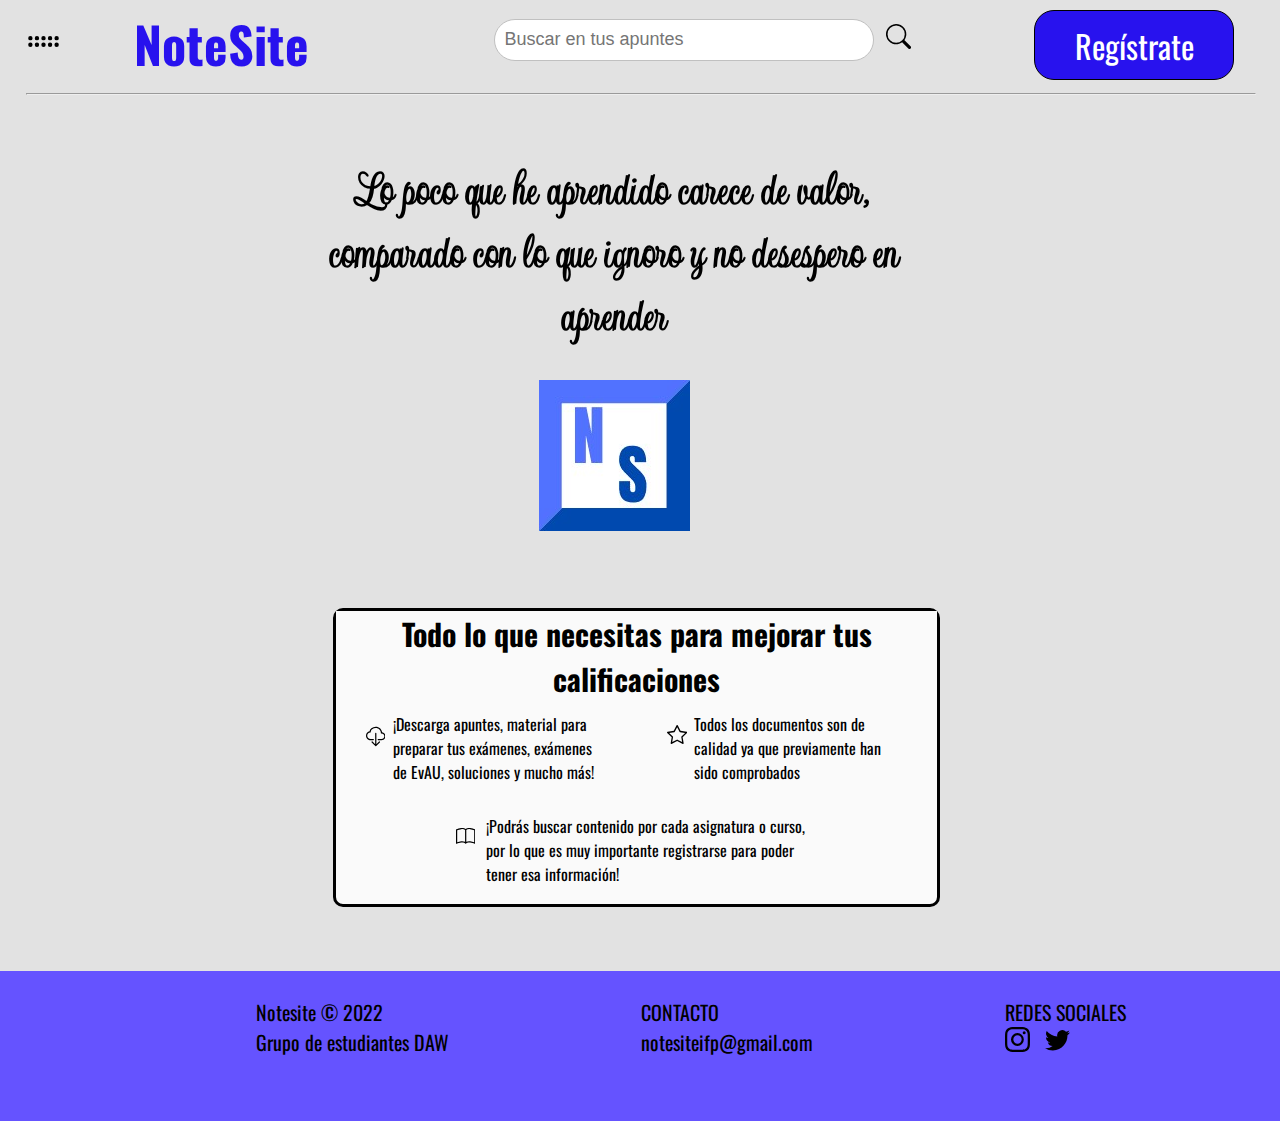
<file: index.html>
<!DOCTYPE html>
<html>

<head>
    <meta http-equiv=”Content-Language” content=”es”>
    <meta charset="UTF-8">
    <title>NoteSite</title>
    <link rel="stylesheet" href="style.css">
    <link rel="preconnect" href="https://fonts.googleapis.com">
    <link rel="preconnect" href="https://fonts.gstatic.com" crossorigin>
    <link href="https://fonts.googleapis.com/css2?family=Oswald&family=Playfair+Display:wght@500&display=swap"
        rel="stylesheet">
    <link>
    <link rel="preconnect" href="https://fonts.googleapis.com">
    <link rel="preconnect" href="https://fonts.gstatic.com" crossorigin>
    <link href="https://fonts.googleapis.com/css2?family=Oswald:wght@300&display=swap" rel="stylesheet">
    <link rel="preconnect" href="https://fonts.googleapis.com">
    <link rel="preconnect" href="https://fonts.gstatic.com" crossorigin>
    <link href="https://fonts.googleapis.com/css2?family=Oswald:wght@300&family=Updock&display=swap" rel="stylesheet">
</head>

<body onload="iniciado()">
    <div id="header">
        <svg onclick="despliegue()" id="aside" xmlns="http://www.w3.org/2000/svg" width="35" height="35"
            fill="currentColor" class="bi bi-grip-horizontal" viewBox="0 0 16 16">
            <path
                d="M2 8a1 1 0 1 1 0 2 1 1 0 0 1 0-2zm0-3a1 1 0 1 1 0 2 1 1 0 0 1 0-2zm3 3a1 1 0 1 1 0 2 1 1 0 0 1 0-2zm0-3a1 1 0 1 1 0 2 1 1 0 0 1 0-2zm3 3a1 1 0 1 1 0 2 1 1 0 0 1 0-2zm0-3a1 1 0 1 1 0 2 1 1 0 0 1 0-2zm3 3a1 1 0 1 1 0 2 1 1 0 0 1 0-2zm0-3a1 1 0 1 1 0 2 1 1 0 0 1 0-2zm3 3a1 1 0 1 1 0 2 1 1 0 0 1 0-2zm0-3a1 1 0 1 1 0 2 1 1 0 0 1 0-2z" />
        </svg>
        <h1 id="logo" onclick="inicio()">NoteSite</h1>
        <input type="text" id="buscar"  placeholder="Buscar en tus apuntes">
        <svg onclick="busqueda()" id="lupa" xmlns="http://www.w3.org/2000/svg" width="25" height="25" fill="currentColor"
            class="bi bi-search" viewBox="0 0 16 16">
            <path
                d="M11.742 10.344a6.5 6.5 0 1 0-1.397 1.398h-.001c.03.04.062.078.098.115l3.85 3.85a1 1 0 0 0 1.415-1.414l-3.85-3.85a1.007 1.007 0 0 0-.115-.1zM12 6.5a5.5 5.5 0 1 1-11 0 5.5 5.5 0 0 1 11 0z" />
        </svg>
        <button id="cerrarsesion" onclick="cerrarsesion()" style="display: none;">
            <p>Cerrar sesión</p>
        </button>
        <button id="registrar" onclick="iniciarSesion()">
            <p>Regístrate</p>
        </button>
        <button id="perfil" onclick="verPerfil()" style="display: none;">
            <svg xmlns="http://www.w3.org/2000/svg" width="55" height="55" fill="currentColor" class="bi bi-person-fill"
                viewBox="0 0 16 16">
                <path d="M3 14s-1 0-1-1 1-4 6-4 6 3 6 4-1 1-1 1H3zm5-6a3 3 0 1 0 0-6 3 3 0 0 0 0 6z" />
            </svg>
        </button>
    </div>

    <div id="menulateral" style="display: none;">
        <p onclick="asignaturas()">Mis asignaturas</p>
        <hr class="hrlateral">
        <p onclick="apuntes()">Mis apuntes</p>
        <hr class="hrlateral">
        <p onclick="grupos()">Grupos</p>
        <hr class="hrlateral">
        <p onclick="explorar()">Explorar</p>
        

    </div>

    <hr id="hr">

    <div id="motivacion">
        <h3>Lo poco que he aprendido carece de valor, comparado con lo que ignoro y no desespero en aprender</h3>
        <img src="logonotesite.jpg">
    </div>

    <div id="consejos">
        <h4>Todo lo que necesitas para mejorar tus calificaciones</h4>
        <div id="contenidoarriba">
            <div id="arribaizquierda">
                <svg id="nube" xmlns="http://www.w3.org/2000/svg" width="55" height="55" fill="currentColor"
                    class="bi bi-cloud-download" viewBox="0 0 16 16">
                    <path
                        d="M4.406 1.342A5.53 5.53 0 0 1 8 0c2.69 0 4.923 2 5.166 4.579C14.758 4.804 16 6.137 16 7.773 16 9.569 14.502 11 12.687 11H10a.5.5 0 0 1 0-1h2.688C13.979 10 15 8.988 15 7.773c0-1.216-1.02-2.228-2.313-2.228h-.5v-.5C12.188 2.825 10.328 1 8 1a4.53 4.53 0 0 0-2.941 1.1c-.757.652-1.153 1.438-1.153 2.055v.448l-.445.049C2.064 4.805 1 5.952 1 7.318 1 8.785 2.23 10 3.781 10H6a.5.5 0 0 1 0 1H3.781C1.708 11 0 9.366 0 7.318c0-1.763 1.266-3.223 2.942-3.593.143-.863.698-1.723 1.464-2.383z" />
                    <path
                        d="M7.646 15.854a.5.5 0 0 0 .708 0l3-3a.5.5 0 0 0-.708-.708L8.5 14.293V5.5a.5.5 0 0 0-1 0v8.793l-2.146-2.147a.5.5 0 0 0-.708.708l3 3z" />
                </svg>
                <p>¡Descarga apuntes, material para preparar tus exámenes, exámenes de EvAU, soluciones y mucho más!</p>
            </div>
            <div id="arribaderecha">
                <svg id="estrella" xmlns="http://www.w3.org/2000/svg" width="45" height="45" fill="currentColor"
                    class="bi bi-star" viewBox="0 0 16 16">
                    <path
                        d="M2.866 14.85c-.078.444.36.791.746.593l4.39-2.256 4.389 2.256c.386.198.824-.149.746-.592l-.83-4.73 3.522-3.356c.33-.314.16-.888-.282-.95l-4.898-.696L8.465.792a.513.513 0 0 0-.927 0L5.354 5.12l-4.898.696c-.441.062-.612.636-.283.95l3.523 3.356-.83 4.73zm4.905-2.767-3.686 1.894.694-3.957a.565.565 0 0 0-.163-.505L1.71 6.745l4.052-.576a.525.525 0 0 0 .393-.288L8 2.223l1.847 3.658a.525.525 0 0 0 .393.288l4.052.575-2.906 2.77a.565.565 0 0 0-.163.506l.694 3.957-3.686-1.894a.503.503 0 0 0-.461 0z" />
                </svg>
                <p>Todos los documentos son de calidad ya que previamente han sido comprobados</p>
            </div>
        </div>
        <div id="contenidoabajo"></div>
        <div id="abajo">
            <svg id="libro" xmlns="http://www.w3.org/2000/svg" width="45" height="45" fill="currentColor"
                class="bi bi-book" viewBox="0 0 16 16">
                <path
                    d="M1 2.828c.885-.37 2.154-.769 3.388-.893 1.33-.134 2.458.063 3.112.752v9.746c-.935-.53-2.12-.603-3.213-.493-1.18.12-2.37.461-3.287.811V2.828zm7.5-.141c.654-.689 1.782-.886 3.112-.752 1.234.124 2.503.523 3.388.893v9.923c-.918-.35-2.107-.692-3.287-.81-1.094-.111-2.278-.039-3.213.492V2.687zM8 1.783C7.015.936 5.587.81 4.287.94c-1.514.153-3.042.672-3.994 1.105A.5.5 0 0 0 0 2.5v11a.5.5 0 0 0 .707.455c.882-.4 2.303-.881 3.68-1.02 1.409-.142 2.59.087 3.223.877a.5.5 0 0 0 .78 0c.633-.79 1.814-1.019 3.222-.877 1.378.139 2.8.62 3.681 1.02A.5.5 0 0 0 16 13.5v-11a.5.5 0 0 0-.293-.455c-.952-.433-2.48-.952-3.994-1.105C10.413.809 8.985.936 8 1.783z" />
            </svg>
            <p>¡Podrás buscar contenido por cada asignatura o curso, por lo que es muy importante registrarse para poder
                tener esa información!</p>
        </div>
    </div>
    <div id="formularioregis" style="display: none;">
        <h5>REGISTRO</h5>
        <input type="text" class="form" id="nombre" placeholder="Nombre">
        <input type="text" class="form" id="apellidos" placeholder="Apellidos">
        <input type="text" class="form" id="email" placeholder="Email">
        <input type="password" class="form" id="contraseña" placeholder="Contraseña">
        <input type="date" class="form" id="fechanac" placeholder="Fecha de nacimiento">
        <select name="curso" id="formselect" placeholder="Curso">

            <option disabled selected>Selecciona tu curso</option>

            <option>1º ESO</option>

            <option>2º ESO</option>

            <option>3º ESO</option>

            <option>4º ESO</option>

            <option>1º Bachillerato</option>

            <option>2º Bachillerato</option>

        </select>

        <p id="login" onclick="formularioInicio()">¿Ya tienes cuenta? Inicia sesión</p>
        <button type="button" id="boton" onclick="registro()">Registrar</button>
        <button type="button" id="botonvolver" onclick="volver()">Volver</button>

    </div>

    <div id="formularioinicio" style="display: none;">
        <h5>INICIO DE SESIÓN</h5>
        <input type="text" class="form" id="id_email" placeholder="Email">
        <input type="password" class="form" id="id_contra" placeholder="Contraseña">
        <p id="registro" onclick="formularioRegistro()">¿No tienes cuenta? Regístrate</a></p>
        <button type="button" id="boton" onclick="inicioSesion()">Acceder</button>
        <button type="button" id="botonvolver" onclick="volverInicio()">Volver</button>
    </div>
    <div id="homeapuntes" style="display: none;">
        <div id="partetitulo">
            <h3 id="tituloapuntes">TUS APUNTES</h3>
           <!-- <svg onmouseover="hoversubirsvg()" onmouseout="hoveroutsubirsvg()" id="upload" xmlns="http://www.w3.org/2000/svg" width="25" height="25" fill="currentColor" class="bi bi-upload" viewBox="0 0 16 16">
                <path d="M.5 9.9a.5.5 0 0 1 .5.5v2.5a1 1 0 0 0 1 1h12a1 1 0 0 0 1-1v-2.5a.5.5 0 0 1 1 0v2.5a2 2 0 0 1-2 2H2a2 2 0 0 1-2-2v-2.5a.5.5 0 0 1 .5-.5z"/>
                <path d="M7.646 1.146a.5.5 0 0 1 .708 0l3 3a.5.5 0 0 1-.708.708L8.5 2.707V11.5a.5.5 0 0 1-1 0V2.707L5.354 4.854a.5.5 0 1 1-.708-.708l3-3z"/>
              </svg>-->
            <!--<p id="subirapuntes" onmouseover="hoversubirp()" onmouseout="hoveroutsubirp()" onclick="subirApuntes()">Subir más apuntes</p>-->
        <div class="drag-area">
            <h2>Arrastra tus apuntes PDF</h2>
            <button style="display: none;">Selecciona tus archivos</button>
            <input type="file" name="" id="input-file" hidden multiple>
        </div>
        <div class="preview"></div>
        </div>
        <div id="apuntesbox">
            <div class="cajita" id="cajita1">
                <img src="isabel2.jpeg" class="imagencaja">
                <div class="interior">
                    <p class="titulocaja">HISTORIA 2ºBACH ISABEL II</p>
                    <svg xmlns="http://www.w3.org/2000/svg" class="papeleraapuntes" width="25" height="25"
                        fill="currentColor" class="bi bi-trash" viewBox="0 0 16 16">
                        <path
                            d="M5.5 5.5A.5.5 0 0 1 6 6v6a.5.5 0 0 1-1 0V6a.5.5 0 0 1 .5-.5zm2.5 0a.5.5 0 0 1 .5.5v6a.5.5 0 0 1-1 0V6a.5.5 0 0 1 .5-.5zm3 .5a.5.5 0 0 0-1 0v6a.5.5 0 0 0 1 0V6z" />
                        <path fill-rule="evenodd"
                            d="M14.5 3a1 1 0 0 1-1 1H13v9a2 2 0 0 1-2 2H5a2 2 0 0 1-2-2V4h-.5a1 1 0 0 1-1-1V2a1 1 0 0 1 1-1H6a1 1 0 0 1 1-1h2a1 1 0 0 1 1 1h3.5a1 1 0 0 1 1 1v1zM4.118 4 4 4.059V13a1 1 0 0 0 1 1h6a1 1 0 0 0 1-1V4.059L11.882 4H4.118zM2.5 3V2h11v1h-11z" />
                    </svg>
                </div>

            </div>
            <div class="cajita" id="cajita2">
                <img src="isabel2.jpeg" class="imagencaja">
                <div class="interior">
                    <p class="titulocaja">HISTORIA 2ºBACH ISABEL II</p>
                    <svg xmlns="http://www.w3.org/2000/svg" class="papeleraapuntes" width="25" height="25"
                        fill="currentColor" class="bi bi-trash" viewBox="0 0 16 16">
                        <path
                            d="M5.5 5.5A.5.5 0 0 1 6 6v6a.5.5 0 0 1-1 0V6a.5.5 0 0 1 .5-.5zm2.5 0a.5.5 0 0 1 .5.5v6a.5.5 0 0 1-1 0V6a.5.5 0 0 1 .5-.5zm3 .5a.5.5 0 0 0-1 0v6a.5.5 0 0 0 1 0V6z" />
                        <path fill-rule="evenodd"
                            d="M14.5 3a1 1 0 0 1-1 1H13v9a2 2 0 0 1-2 2H5a2 2 0 0 1-2-2V4h-.5a1 1 0 0 1-1-1V2a1 1 0 0 1 1-1H6a1 1 0 0 1 1-1h2a1 1 0 0 1 1 1h3.5a1 1 0 0 1 1 1v1zM4.118 4 4 4.059V13a1 1 0 0 0 1 1h6a1 1 0 0 0 1-1V4.059L11.882 4H4.118zM2.5 3V2h11v1h-11z" />
                    </svg>
                </div>
            </div>
            <div class="cajita" id="cajita3">
                <img src="isabel2.jpeg" class="imagencaja">
                <div class="interior">
                    <p class="titulocaja">LENGUA 2ºBACH ISABEL II</p>
                    <svg xmlns="http://www.w3.org/2000/svg" class="papeleraapuntes" width="25" height="25"
                        fill="currentColor" class="bi bi-trash" viewBox="0 0 16 16">
                        <path
                            d="M5.5 5.5A.5.5 0 0 1 6 6v6a.5.5 0 0 1-1 0V6a.5.5 0 0 1 .5-.5zm2.5 0a.5.5 0 0 1 .5.5v6a.5.5 0 0 1-1 0V6a.5.5 0 0 1 .5-.5zm3 .5a.5.5 0 0 0-1 0v6a.5.5 0 0 0 1 0V6z" />
                        <path fill-rule="evenodd"
                            d="M14.5 3a1 1 0 0 1-1 1H13v9a2 2 0 0 1-2 2H5a2 2 0 0 1-2-2V4h-.5a1 1 0 0 1-1-1V2a1 1 0 0 1 1-1H6a1 1 0 0 1 1-1h2a1 1 0 0 1 1 1h3.5a1 1 0 0 1 1 1v1zM4.118 4 4 4.059V13a1 1 0 0 0 1 1h6a1 1 0 0 0 1-1V4.059L11.882 4H4.118zM2.5 3V2h11v1h-11z" />
                    </svg>
                </div>
            </div>
            <div class="cajita" id="cajita4">
                <img src="isabel2.jpeg" class="imagencaja">
                <div class="interior">
                    <p class="titulocaja">HISTORIA 2ºBACH ISABEL II</p>
                    <svg xmlns="http://www.w3.org/2000/svg" class="papeleraapuntes" width="25" height="25"
                        fill="currentColor" class="bi bi-trash" viewBox="0 0 16 16">
                        <path
                            d="M5.5 5.5A.5.5 0 0 1 6 6v6a.5.5 0 0 1-1 0V6a.5.5 0 0 1 .5-.5zm2.5 0a.5.5 0 0 1 .5.5v6a.5.5 0 0 1-1 0V6a.5.5 0 0 1 .5-.5zm3 .5a.5.5 0 0 0-1 0v6a.5.5 0 0 0 1 0V6z" />
                        <path fill-rule="evenodd"
                            d="M14.5 3a1 1 0 0 1-1 1H13v9a2 2 0 0 1-2 2H5a2 2 0 0 1-2-2V4h-.5a1 1 0 0 1-1-1V2a1 1 0 0 1 1-1H6a1 1 0 0 1 1-1h2a1 1 0 0 1 1 1h3.5a1 1 0 0 1 1 1v1zM4.118 4 4 4.059V13a1 1 0 0 0 1 1h6a1 1 0 0 0 1-1V4.059L11.882 4H4.118zM2.5 3V2h11v1h-11z" />
                    </svg>
                </div>
            </div>
            <div class="cajita" id="cajita5">
                <img src="isabel2.jpeg" class="imagencaja">
                <div class="interior">
                    <p class="titulocaja">HISTORIA 2ºBACH ISABEL II</p>
                    <svg xmlns="http://www.w3.org/2000/svg" class="papeleraapuntes" width="25" height="25"
                        fill="currentColor" class="bi bi-trash" viewBox="0 0 16 16">
                        <path
                            d="M5.5 5.5A.5.5 0 0 1 6 6v6a.5.5 0 0 1-1 0V6a.5.5 0 0 1 .5-.5zm2.5 0a.5.5 0 0 1 .5.5v6a.5.5 0 0 1-1 0V6a.5.5 0 0 1 .5-.5zm3 .5a.5.5 0 0 0-1 0v6a.5.5 0 0 0 1 0V6z" />
                        <path fill-rule="evenodd"
                            d="M14.5 3a1 1 0 0 1-1 1H13v9a2 2 0 0 1-2 2H5a2 2 0 0 1-2-2V4h-.5a1 1 0 0 1-1-1V2a1 1 0 0 1 1-1H6a1 1 0 0 1 1-1h2a1 1 0 0 1 1 1h3.5a1 1 0 0 1 1 1v1zM4.118 4 4 4.059V13a1 1 0 0 0 1 1h6a1 1 0 0 0 1-1V4.059L11.882 4H4.118zM2.5 3V2h11v1h-11z" />
                    </svg>
                </div>
            </div>
        </div>
    </div>

    <footer id="footer">
        <p id="empresa" onclick="download()">Notesite © 2022
            <br>
            Grupo de estudiantes DAW
        </p>
        <p id="contacto">CONTACTO
            <br>
            notesiteifp@gmail.com
        </p>
        <p id="social">REDES SOCIALES
            <br>
            <a href=""><svg id="iconoinsta" xmlns="http://www.w3.org/2000/svg" width="25" height="25"
                    fill="currentColor" class="bi bi-instagram" viewBox="0 0 16 16">
                    <path
                        d="M8 0C5.829 0 5.556.01 4.703.048 3.85.088 3.269.222 2.76.42a3.917 3.917 0 0 0-1.417.923A3.927 3.927 0 0 0 .42 2.76C.222 3.268.087 3.85.048 4.7.01 5.555 0 5.827 0 8.001c0 2.172.01 2.444.048 3.297.04.852.174 1.433.372 1.942.205.526.478.972.923 1.417.444.445.89.719 1.416.923.51.198 1.09.333 1.942.372C5.555 15.99 5.827 16 8 16s2.444-.01 3.298-.048c.851-.04 1.434-.174 1.943-.372a3.916 3.916 0 0 0 1.416-.923c.445-.445.718-.891.923-1.417.197-.509.332-1.09.372-1.942C15.99 10.445 16 10.173 16 8s-.01-2.445-.048-3.299c-.04-.851-.175-1.433-.372-1.941a3.926 3.926 0 0 0-.923-1.417A3.911 3.911 0 0 0 13.24.42c-.51-.198-1.092-.333-1.943-.372C10.443.01 10.172 0 7.998 0h.003zm-.717 1.442h.718c2.136 0 2.389.007 3.232.046.78.035 1.204.166 1.486.275.373.145.64.319.92.599.28.28.453.546.598.92.11.281.24.705.275 1.485.039.843.047 1.096.047 3.231s-.008 2.389-.047 3.232c-.035.78-.166 1.203-.275 1.485a2.47 2.47 0 0 1-.599.919c-.28.28-.546.453-.92.598-.28.11-.704.24-1.485.276-.843.038-1.096.047-3.232.047s-2.39-.009-3.233-.047c-.78-.036-1.203-.166-1.485-.276a2.478 2.478 0 0 1-.92-.598 2.48 2.48 0 0 1-.6-.92c-.109-.281-.24-.705-.275-1.485-.038-.843-.046-1.096-.046-3.233 0-2.136.008-2.388.046-3.231.036-.78.166-1.204.276-1.486.145-.373.319-.64.599-.92.28-.28.546-.453.92-.598.282-.11.705-.24 1.485-.276.738-.034 1.024-.044 2.515-.045v.002zm4.988 1.328a.96.96 0 1 0 0 1.92.96.96 0 0 0 0-1.92zm-4.27 1.122a4.109 4.109 0 1 0 0 8.217 4.109 4.109 0 0 0 0-8.217zm0 1.441a2.667 2.667 0 1 1 0 5.334 2.667 2.667 0 0 1 0-5.334z" />
                </svg></a>
            <a href="https://twitter.com/note_site"><svg id="iconotwitter" xmlns="http://www.w3.org/2000/svg" width="25" height="25"
                    fill="currentColor" class="bi bi-twitter" viewBox="0 0 16 16">
                    <path
                        d="M5.026 15c6.038 0 9.341-5.003 9.341-9.334 0-.14 0-.282-.006-.422A6.685 6.685 0 0 0 16 3.542a6.658 6.658 0 0 1-1.889.518 3.301 3.301 0 0 0 1.447-1.817 6.533 6.533 0 0 1-2.087.793A3.286 3.286 0 0 0 7.875 6.03a9.325 9.325 0 0 1-6.767-3.429 3.289 3.289 0 0 0 1.018 4.382A3.323 3.323 0 0 1 .64 6.575v.045a3.288 3.288 0 0 0 2.632 3.218 3.203 3.203 0 0 1-.865.115 3.23 3.23 0 0 1-.614-.057 3.283 3.283 0 0 0 3.067 2.277A6.588 6.588 0 0 1 .78 13.58a6.32 6.32 0 0 1-.78-.045A9.344 9.344 0 0 0 5.026 15z" />
                </svg></a>
        </p>
    </footer>
    <script src="scriptiniciar.js"></script>
</body>

</html>
</file>
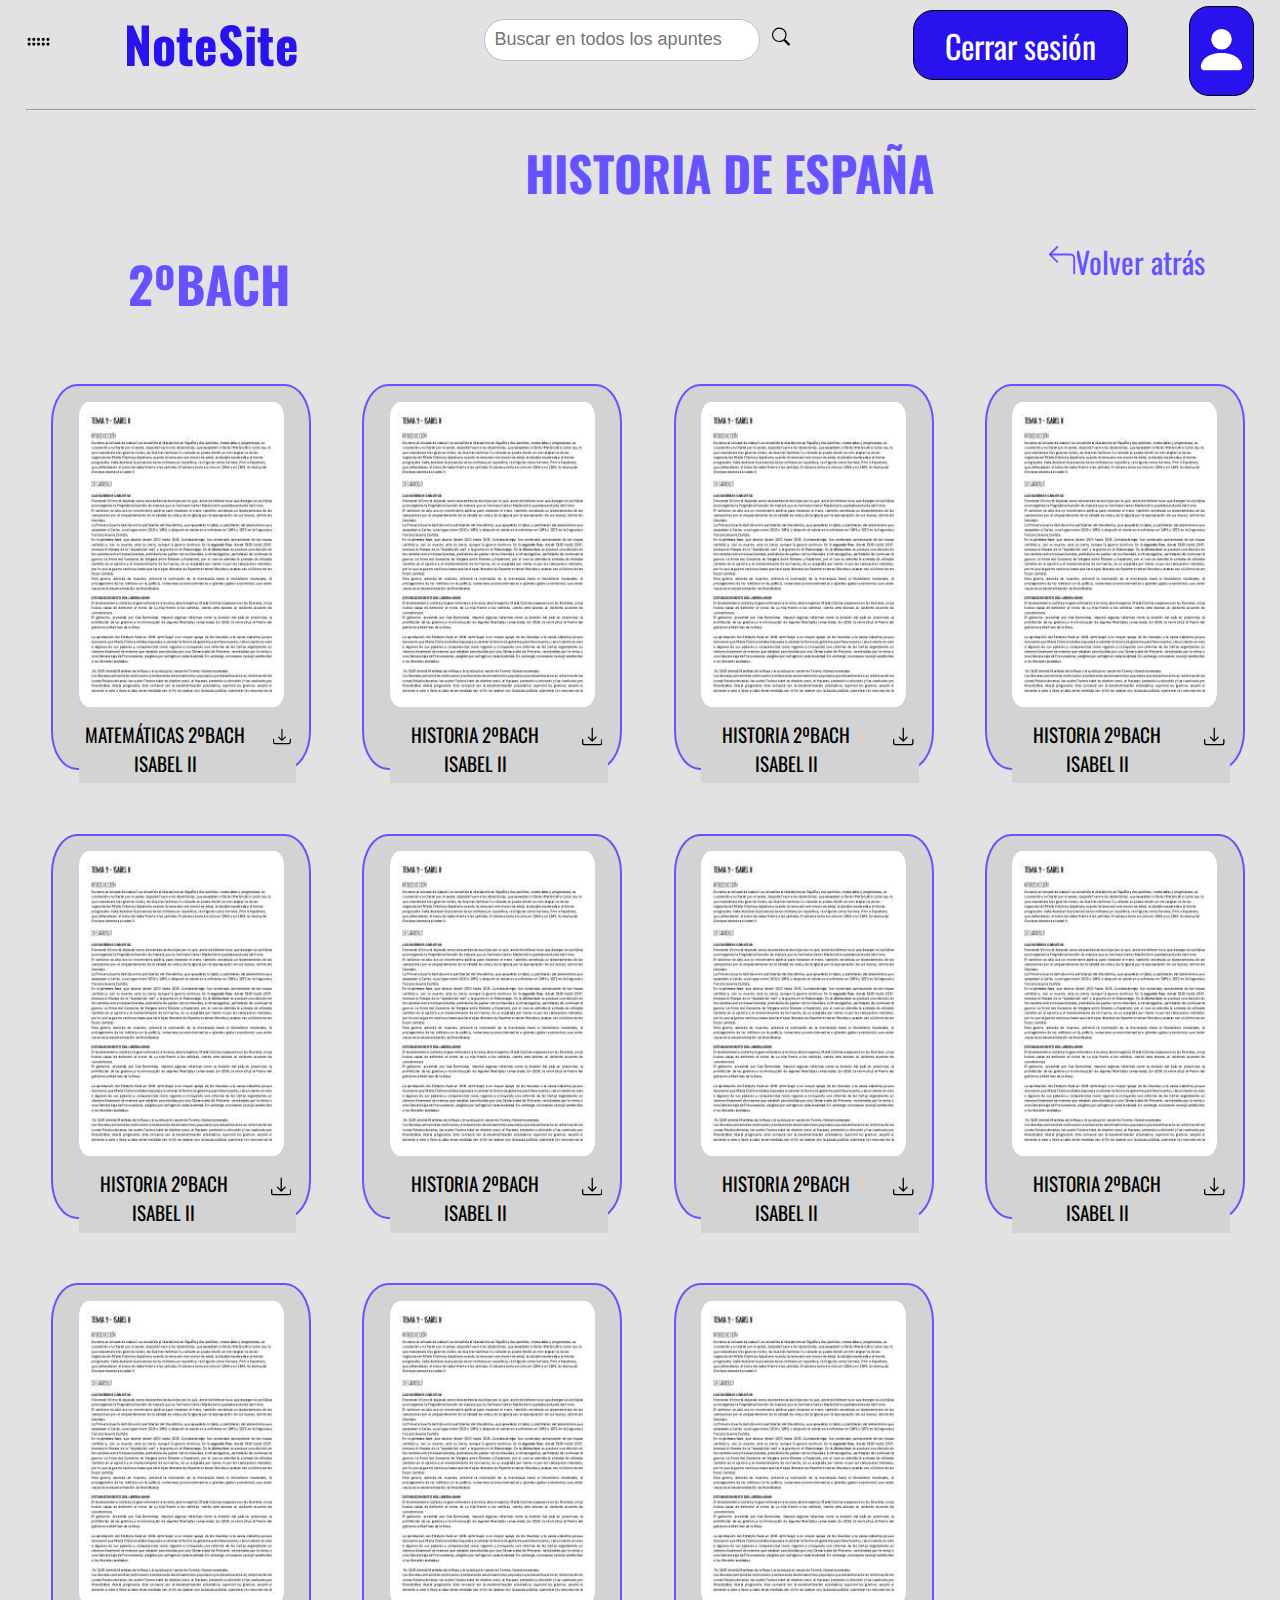
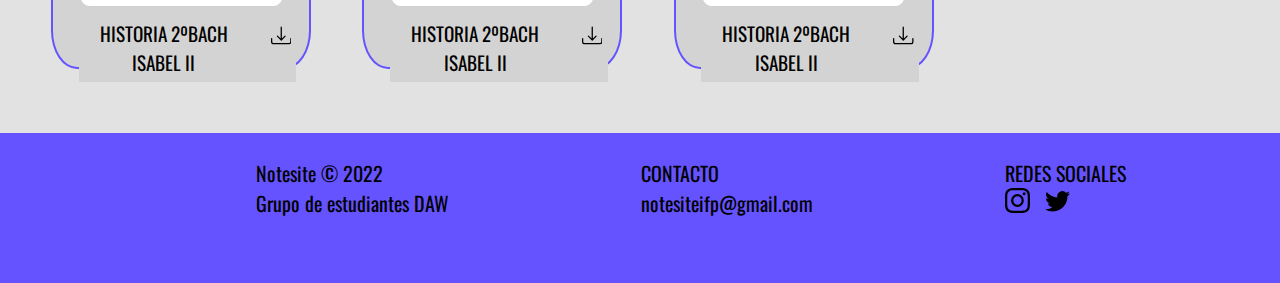
<file: apuntes.html>
<!DOCTYPE html>
<html>

<head>
    <meta http-equiv=”Content-Language” content=”es”>
    <meta charset="UTF-8">
    <title>NoteSite</title>
    <link rel="stylesheet" href="style.css">
    <link rel="preconnect" href="https://fonts.googleapis.com">
    <link rel="preconnect" href="https://fonts.gstatic.com" crossorigin>
    <link href="https://fonts.googleapis.com/css2?family=Oswald&family=Playfair+Display:wght@500&display=swap"
        rel="stylesheet">
    <link>
    <link rel="preconnect" href="https://fonts.googleapis.com">
    <link rel="preconnect" href="https://fonts.gstatic.com" crossorigin>
    <link href="https://fonts.googleapis.com/css2?family=Oswald:wght@300&display=swap" rel="stylesheet">
    <link rel="preconnect" href="https://fonts.googleapis.com">
    <link rel="preconnect" href="https://fonts.gstatic.com" crossorigin>
    <link href="https://fonts.googleapis.com/css2?family=Oswald:wght@300&family=Updock&display=swap" rel="stylesheet">
</head>

<body onload="iniciado()">
    <div id="header">
        <svg onclick="despliegueexplorar()" id="aside" xmlns="http://www.w3.org/2000/svg" width="35" height="35"
            fill="currentColor" class="bi bi-grip-horizontal" viewBox="0 0 16 16">
            <path
                d="M2 8a1 1 0 1 1 0 2 1 1 0 0 1 0-2zm0-3a1 1 0 1 1 0 2 1 1 0 0 1 0-2zm3 3a1 1 0 1 1 0 2 1 1 0 0 1 0-2zm0-3a1 1 0 1 1 0 2 1 1 0 0 1 0-2zm3 3a1 1 0 1 1 0 2 1 1 0 0 1 0-2zm0-3a1 1 0 1 1 0 2 1 1 0 0 1 0-2zm3 3a1 1 0 1 1 0 2 1 1 0 0 1 0-2zm0-3a1 1 0 1 1 0 2 1 1 0 0 1 0-2zm3 3a1 1 0 1 1 0 2 1 1 0 0 1 0-2zm0-3a1 1 0 1 1 0 2 1 1 0 0 1 0-2z" />
        </svg>
        <h1 id="logo" onclick="inicio()">NoteSite</h1>
        <input type="text" id="buscar" placeholder="Buscar en todos los apuntes">
        <svg onclick="busquedatodo()" id="lupa" xmlns="http://www.w3.org/2000/svg" width="25" height="25" fill="currentColor"
            class="bi bi-search" viewBox="0 0 16 16">
            <path
                d="M11.742 10.344a6.5 6.5 0 1 0-1.397 1.398h-.001c.03.04.062.078.098.115l3.85 3.85a1 1 0 0 0 1.415-1.414l-3.85-3.85a1.007 1.007 0 0 0-.115-.1zM12 6.5a5.5 5.5 0 1 1-11 0 5.5 5.5 0 0 1 11 0z" />
        </svg>
        <button id="cerrarsesion" onclick="cerrarsesion()" >
            <p>Cerrar sesión</p>
        </button>
        <button id="perfil" onclick="verPerfil()">
            <svg xmlns="http://www.w3.org/2000/svg" width="55" height="55" fill="currentColor" class="bi bi-person-fill"
                viewBox="0 0 16 16">
                <path d="M3 14s-1 0-1-1 1-4 6-4 6 3 6 4-1 1-1 1H3zm5-6a3 3 0 1 0 0-6 3 3 0 0 0 0 6z" />
            </svg>
        </button>
    </div>

    <div id="menulateral" style="display: none;">
        <p onclick="asignaturas()">Mis asignaturas</p>
        <hr class="hrlateral">
        <p onclick="apuntes()">Mis apuntes</p>
        <hr class="hrlateral">
        <p onclick="grupos()">Grupos</p>
        <hr class="hrlateral">
        <p onclick="explorar()">Explorar</p>

    </div>

    <hr id="hr">
    <div id="partetitulo">
        <h3 id="titulotodosapuntes">HISTORIA DE ESPAÑA</h3>
        <p id="volver" onclick="volverAsig()" onmouseover="volverAsigOn()" onmouseout="volverAsigOut()">Volver atrás</p>
        <svg id="volvericono" onclick="volverAsig()" onmouseover="volverAsigOnSvg()" onmouseout="volverAsigOutSvg()" xmlns="http://www.w3.org/2000/svg" width="30" height="30" fill="currentColor" class="bi bi-arrow-90deg-left" viewBox="0 0 16 16">
            <path fill-rule="evenodd" d="M1.146 4.854a.5.5 0 0 1 0-.708l4-4a.5.5 0 1 1 .708.708L2.707 4H12.5A2.5 2.5 0 0 1 15 6.5v8a.5.5 0 0 1-1 0v-8A1.5 1.5 0 0 0 12.5 5H2.707l3.147 3.146a.5.5 0 1 1-.708.708l-4-4z"/>
        </svg>
    </div>
    <div id="todosapuntes">
        <div id="tituloapuntestodo">
            <h3>2ºBACH</h3>
        </div>
        <div class="apuntesmicajita">
            <div class="cajitatodo" id="cajita1">
                <img src="isabel2.jpeg" class="imagencaja">
                <div class="interior">
                    <p class="titulocaja">MATEMÁTICAS 2ºBACH ISABEL II</p>
                    <svg  onclick="descargar()" xmlns="http://www.w3.org/2000/svg" width="25" height="25" class="downloadapuntes"  fill="currentColor" class="bi bi-download" viewBox="0 0 16 16">
                        <path d="M.5 9.9a.5.5 0 0 1 .5.5v2.5a1 1 0 0 0 1 1h12a1 1 0 0 0 1-1v-2.5a.5.5 0 0 1 1 0v2.5a2 2 0 0 1-2 2H2a2 2 0 0 1-2-2v-2.5a.5.5 0 0 1 .5-.5z"/>
                        <path d="M7.646 11.854a.5.5 0 0 0 .708 0l3-3a.5.5 0 0 0-.708-.708L8.5 10.293V1.5a.5.5 0 0 0-1 0v8.793L5.354 8.146a.5.5 0 1 0-.708.708l3 3z"/>
                      </svg>
                </div>
            </div>
            <div class="cajitatodo" id="cajita2">
                <img src="isabel2.jpeg" class="imagencaja">
                <div class="interior">
                    <p class="titulocaja">HISTORIA 2ºBACH ISABEL II</p>
                    <svg xmlns="http://www.w3.org/2000/svg" width="25" height="25" class="downloadapuntes" fill="currentColor" class="bi bi-download" viewBox="0 0 16 16">
                        <path d="M.5 9.9a.5.5 0 0 1 .5.5v2.5a1 1 0 0 0 1 1h12a1 1 0 0 0 1-1v-2.5a.5.5 0 0 1 1 0v2.5a2 2 0 0 1-2 2H2a2 2 0 0 1-2-2v-2.5a.5.5 0 0 1 .5-.5z"/>
                        <path d="M7.646 11.854a.5.5 0 0 0 .708 0l3-3a.5.5 0 0 0-.708-.708L8.5 10.293V1.5a.5.5 0 0 0-1 0v8.793L5.354 8.146a.5.5 0 1 0-.708.708l3 3z"/>
                      </svg>
                </div>
            </div>
            <div class="cajitatodo" id="cajita3">
                <img src="isabel2.jpeg" class="imagencaja">
                <div class="interior">
                    <p class="titulocaja">HISTORIA 2ºBACH ISABEL II</p>
                    <svg xmlns="http://www.w3.org/2000/svg" width="25" height="25" class="downloadapuntes" fill="currentColor" class="bi bi-download" viewBox="0 0 16 16">
                        <path d="M.5 9.9a.5.5 0 0 1 .5.5v2.5a1 1 0 0 0 1 1h12a1 1 0 0 0 1-1v-2.5a.5.5 0 0 1 1 0v2.5a2 2 0 0 1-2 2H2a2 2 0 0 1-2-2v-2.5a.5.5 0 0 1 .5-.5z"/>
                        <path d="M7.646 11.854a.5.5 0 0 0 .708 0l3-3a.5.5 0 0 0-.708-.708L8.5 10.293V1.5a.5.5 0 0 0-1 0v8.793L5.354 8.146a.5.5 0 1 0-.708.708l3 3z"/>
                      </svg>
                </div>
            </div>
            <div class="cajitatodo" id="cajita4">
                <img src="isabel2.jpeg" class="imagencaja">
                <div class="interior">
                    <p class="titulocaja">HISTORIA 2ºBACH ISABEL II</p>
                    <svg xmlns="http://www.w3.org/2000/svg" width="25" height="25" class="downloadapuntes" fill="currentColor" class="bi bi-download" viewBox="0 0 16 16">
                        <path d="M.5 9.9a.5.5 0 0 1 .5.5v2.5a1 1 0 0 0 1 1h12a1 1 0 0 0 1-1v-2.5a.5.5 0 0 1 1 0v2.5a2 2 0 0 1-2 2H2a2 2 0 0 1-2-2v-2.5a.5.5 0 0 1 .5-.5z"/>
                        <path d="M7.646 11.854a.5.5 0 0 0 .708 0l3-3a.5.5 0 0 0-.708-.708L8.5 10.293V1.5a.5.5 0 0 0-1 0v8.793L5.354 8.146a.5.5 0 1 0-.708.708l3 3z"/>
                      </svg>
                </div>
            </div>
            <div class="cajitatodo" id="cajita5">
                <img src="isabel2.jpeg" class="imagencaja">
                <div class="interior">
                    <p class="titulocaja">HISTORIA 2ºBACH ISABEL II</p>
                    <svg xmlns="http://www.w3.org/2000/svg" width="25" height="25" class="downloadapuntes" fill="currentColor" class="bi bi-download" viewBox="0 0 16 16">
                        <path d="M.5 9.9a.5.5 0 0 1 .5.5v2.5a1 1 0 0 0 1 1h12a1 1 0 0 0 1-1v-2.5a.5.5 0 0 1 1 0v2.5a2 2 0 0 1-2 2H2a2 2 0 0 1-2-2v-2.5a.5.5 0 0 1 .5-.5z"/>
                        <path d="M7.646 11.854a.5.5 0 0 0 .708 0l3-3a.5.5 0 0 0-.708-.708L8.5 10.293V1.5a.5.5 0 0 0-1 0v8.793L5.354 8.146a.5.5 0 1 0-.708.708l3 3z"/>
                      </svg>
                </div>
            </div>
            <div class="cajitatodo" id="cajita6">
                <img src="isabel2.jpeg" class="imagencaja">
                <div class="interior">
                    <p class="titulocaja">HISTORIA 2ºBACH ISABEL II</p>
                    <svg xmlns="http://www.w3.org/2000/svg" width="25" height="25" class="downloadapuntes" fill="currentColor" class="bi bi-download" viewBox="0 0 16 16">
                        <path d="M.5 9.9a.5.5 0 0 1 .5.5v2.5a1 1 0 0 0 1 1h12a1 1 0 0 0 1-1v-2.5a.5.5 0 0 1 1 0v2.5a2 2 0 0 1-2 2H2a2 2 0 0 1-2-2v-2.5a.5.5 0 0 1 .5-.5z"/>
                        <path d="M7.646 11.854a.5.5 0 0 0 .708 0l3-3a.5.5 0 0 0-.708-.708L8.5 10.293V1.5a.5.5 0 0 0-1 0v8.793L5.354 8.146a.5.5 0 1 0-.708.708l3 3z"/>
                      </svg>
                </div>
            </div>
            <div class="cajitatodo" id="cajita7">
                <img src="isabel2.jpeg" class="imagencaja">
                <div class="interior">
                    <p class="titulocaja">HISTORIA 2ºBACH ISABEL II</p>
                    <svg xmlns="http://www.w3.org/2000/svg" width="25" height="25" class="downloadapuntes" fill="currentColor" class="bi bi-download" viewBox="0 0 16 16">
                        <path d="M.5 9.9a.5.5 0 0 1 .5.5v2.5a1 1 0 0 0 1 1h12a1 1 0 0 0 1-1v-2.5a.5.5 0 0 1 1 0v2.5a2 2 0 0 1-2 2H2a2 2 0 0 1-2-2v-2.5a.5.5 0 0 1 .5-.5z"/>
                        <path d="M7.646 11.854a.5.5 0 0 0 .708 0l3-3a.5.5 0 0 0-.708-.708L8.5 10.293V1.5a.5.5 0 0 0-1 0v8.793L5.354 8.146a.5.5 0 1 0-.708.708l3 3z"/>
                      </svg>
                </div>
            </div>
            <div class="cajitatodo" id="cajita8">
                <img src="isabel2.jpeg" class="imagencaja">
                <div class="interior">
                    <p class="titulocaja">HISTORIA 2ºBACH ISABEL II</p>
                    <svg xmlns="http://www.w3.org/2000/svg" width="25" height="25" class="downloadapuntes" fill="currentColor" class="bi bi-download" viewBox="0 0 16 16">
                        <path d="M.5 9.9a.5.5 0 0 1 .5.5v2.5a1 1 0 0 0 1 1h12a1 1 0 0 0 1-1v-2.5a.5.5 0 0 1 1 0v2.5a2 2 0 0 1-2 2H2a2 2 0 0 1-2-2v-2.5a.5.5 0 0 1 .5-.5z"/>
                        <path d="M7.646 11.854a.5.5 0 0 0 .708 0l3-3a.5.5 0 0 0-.708-.708L8.5 10.293V1.5a.5.5 0 0 0-1 0v8.793L5.354 8.146a.5.5 0 1 0-.708.708l3 3z"/>
                      </svg>
                </div>
            </div>
            <div class="cajitatodo" id="cajita9">
                <img src="isabel2.jpeg" class="imagencaja">
                <div class="interior">
                    <p class="titulocaja">HISTORIA 2ºBACH ISABEL II</p>
                    <svg xmlns="http://www.w3.org/2000/svg" width="25" height="25" class="downloadapuntes" fill="currentColor" class="bi bi-download" viewBox="0 0 16 16">
                        <path d="M.5 9.9a.5.5 0 0 1 .5.5v2.5a1 1 0 0 0 1 1h12a1 1 0 0 0 1-1v-2.5a.5.5 0 0 1 1 0v2.5a2 2 0 0 1-2 2H2a2 2 0 0 1-2-2v-2.5a.5.5 0 0 1 .5-.5z"/>
                        <path d="M7.646 11.854a.5.5 0 0 0 .708 0l3-3a.5.5 0 0 0-.708-.708L8.5 10.293V1.5a.5.5 0 0 0-1 0v8.793L5.354 8.146a.5.5 0 1 0-.708.708l3 3z"/>
                      </svg>
                </div>
            </div>
            <div class="cajitatodo" id="cajita10">
                <img src="isabel2.jpeg" class="imagencaja">
                <div class="interior">
                    <p class="titulocaja">HISTORIA 2ºBACH ISABEL II</p>
                    <svg xmlns="http://www.w3.org/2000/svg" width="25" height="25" class="downloadapuntes" fill="currentColor" class="bi bi-download" viewBox="0 0 16 16">
                        <path d="M.5 9.9a.5.5 0 0 1 .5.5v2.5a1 1 0 0 0 1 1h12a1 1 0 0 0 1-1v-2.5a.5.5 0 0 1 1 0v2.5a2 2 0 0 1-2 2H2a2 2 0 0 1-2-2v-2.5a.5.5 0 0 1 .5-.5z"/>
                        <path d="M7.646 11.854a.5.5 0 0 0 .708 0l3-3a.5.5 0 0 0-.708-.708L8.5 10.293V1.5a.5.5 0 0 0-1 0v8.793L5.354 8.146a.5.5 0 1 0-.708.708l3 3z"/>
                      </svg>
                </div>
            </div>
            <div class="cajitatodo" id="cajita11">
                <img src="isabel2.jpeg" class="imagencaja">
                <div class="interior">
                    <p class="titulocaja">HISTORIA 2ºBACH ISABEL II</p>
                    <svg xmlns="http://www.w3.org/2000/svg" width="25" height="25" class="downloadapuntes" fill="currentColor" class="bi bi-download" viewBox="0 0 16 16">
                        <path d="M.5 9.9a.5.5 0 0 1 .5.5v2.5a1 1 0 0 0 1 1h12a1 1 0 0 0 1-1v-2.5a.5.5 0 0 1 1 0v2.5a2 2 0 0 1-2 2H2a2 2 0 0 1-2-2v-2.5a.5.5 0 0 1 .5-.5z"/>
                        <path d="M7.646 11.854a.5.5 0 0 0 .708 0l3-3a.5.5 0 0 0-.708-.708L8.5 10.293V1.5a.5.5 0 0 0-1 0v8.793L5.354 8.146a.5.5 0 1 0-.708.708l3 3z"/>
                      </svg>
                </div>
            </div>
        </div>
       
    
        
    </div>


    <footer id="footer">
        <p id="empresa">Notesite © 2022
            <br>
            Grupo de estudiantes DAW
        </p>
        <p id="contacto">CONTACTO
            <br>
            notesiteifp@gmail.com
        </p>
        <p id="social">REDES SOCIALES
            <br>
            <a href=""><svg id="iconoinsta" xmlns="http://www.w3.org/2000/svg" width="25" height="25"
                    fill="currentColor" class="bi bi-instagram" viewBox="0 0 16 16">
                    <path
                        d="M8 0C5.829 0 5.556.01 4.703.048 3.85.088 3.269.222 2.76.42a3.917 3.917 0 0 0-1.417.923A3.927 3.927 0 0 0 .42 2.76C.222 3.268.087 3.85.048 4.7.01 5.555 0 5.827 0 8.001c0 2.172.01 2.444.048 3.297.04.852.174 1.433.372 1.942.205.526.478.972.923 1.417.444.445.89.719 1.416.923.51.198 1.09.333 1.942.372C5.555 15.99 5.827 16 8 16s2.444-.01 3.298-.048c.851-.04 1.434-.174 1.943-.372a3.916 3.916 0 0 0 1.416-.923c.445-.445.718-.891.923-1.417.197-.509.332-1.09.372-1.942C15.99 10.445 16 10.173 16 8s-.01-2.445-.048-3.299c-.04-.851-.175-1.433-.372-1.941a3.926 3.926 0 0 0-.923-1.417A3.911 3.911 0 0 0 13.24.42c-.51-.198-1.092-.333-1.943-.372C10.443.01 10.172 0 7.998 0h.003zm-.717 1.442h.718c2.136 0 2.389.007 3.232.046.78.035 1.204.166 1.486.275.373.145.64.319.92.599.28.28.453.546.598.92.11.281.24.705.275 1.485.039.843.047 1.096.047 3.231s-.008 2.389-.047 3.232c-.035.78-.166 1.203-.275 1.485a2.47 2.47 0 0 1-.599.919c-.28.28-.546.453-.92.598-.28.11-.704.24-1.485.276-.843.038-1.096.047-3.232.047s-2.39-.009-3.233-.047c-.78-.036-1.203-.166-1.485-.276a2.478 2.478 0 0 1-.92-.598 2.48 2.48 0 0 1-.6-.92c-.109-.281-.24-.705-.275-1.485-.038-.843-.046-1.096-.046-3.233 0-2.136.008-2.388.046-3.231.036-.78.166-1.204.276-1.486.145-.373.319-.64.599-.92.28-.28.546-.453.92-.598.282-.11.705-.24 1.485-.276.738-.034 1.024-.044 2.515-.045v.002zm4.988 1.328a.96.96 0 1 0 0 1.92.96.96 0 0 0 0-1.92zm-4.27 1.122a4.109 4.109 0 1 0 0 8.217 4.109 4.109 0 0 0 0-8.217zm0 1.441a2.667 2.667 0 1 1 0 5.334 2.667 2.667 0 0 1 0-5.334z" />
                </svg></a>
            <a href="https://twitter.com/note_site"><svg id="iconotwitter" xmlns="http://www.w3.org/2000/svg" width="25" height="25"
                    fill="currentColor" class="bi bi-twitter" viewBox="0 0 16 16">
                    <path
                        d="M5.026 15c6.038 0 9.341-5.003 9.341-9.334 0-.14 0-.282-.006-.422A6.685 6.685 0 0 0 16 3.542a6.658 6.658 0 0 1-1.889.518 3.301 3.301 0 0 0 1.447-1.817 6.533 6.533 0 0 1-2.087.793A3.286 3.286 0 0 0 7.875 6.03a9.325 9.325 0 0 1-6.767-3.429 3.289 3.289 0 0 0 1.018 4.382A3.323 3.323 0 0 1 .64 6.575v.045a3.288 3.288 0 0 0 2.632 3.218 3.203 3.203 0 0 1-.865.115 3.23 3.23 0 0 1-.614-.057 3.283 3.283 0 0 0 3.067 2.277A6.588 6.588 0 0 1 .78 13.58a6.32 6.32 0 0 1-.78-.045A9.344 9.344 0 0 0 5.026 15z" />
                </svg></a>
        </p>
    </footer>
    <script src="scriptiniciar.js"></script>
</body>

</html>
</file>
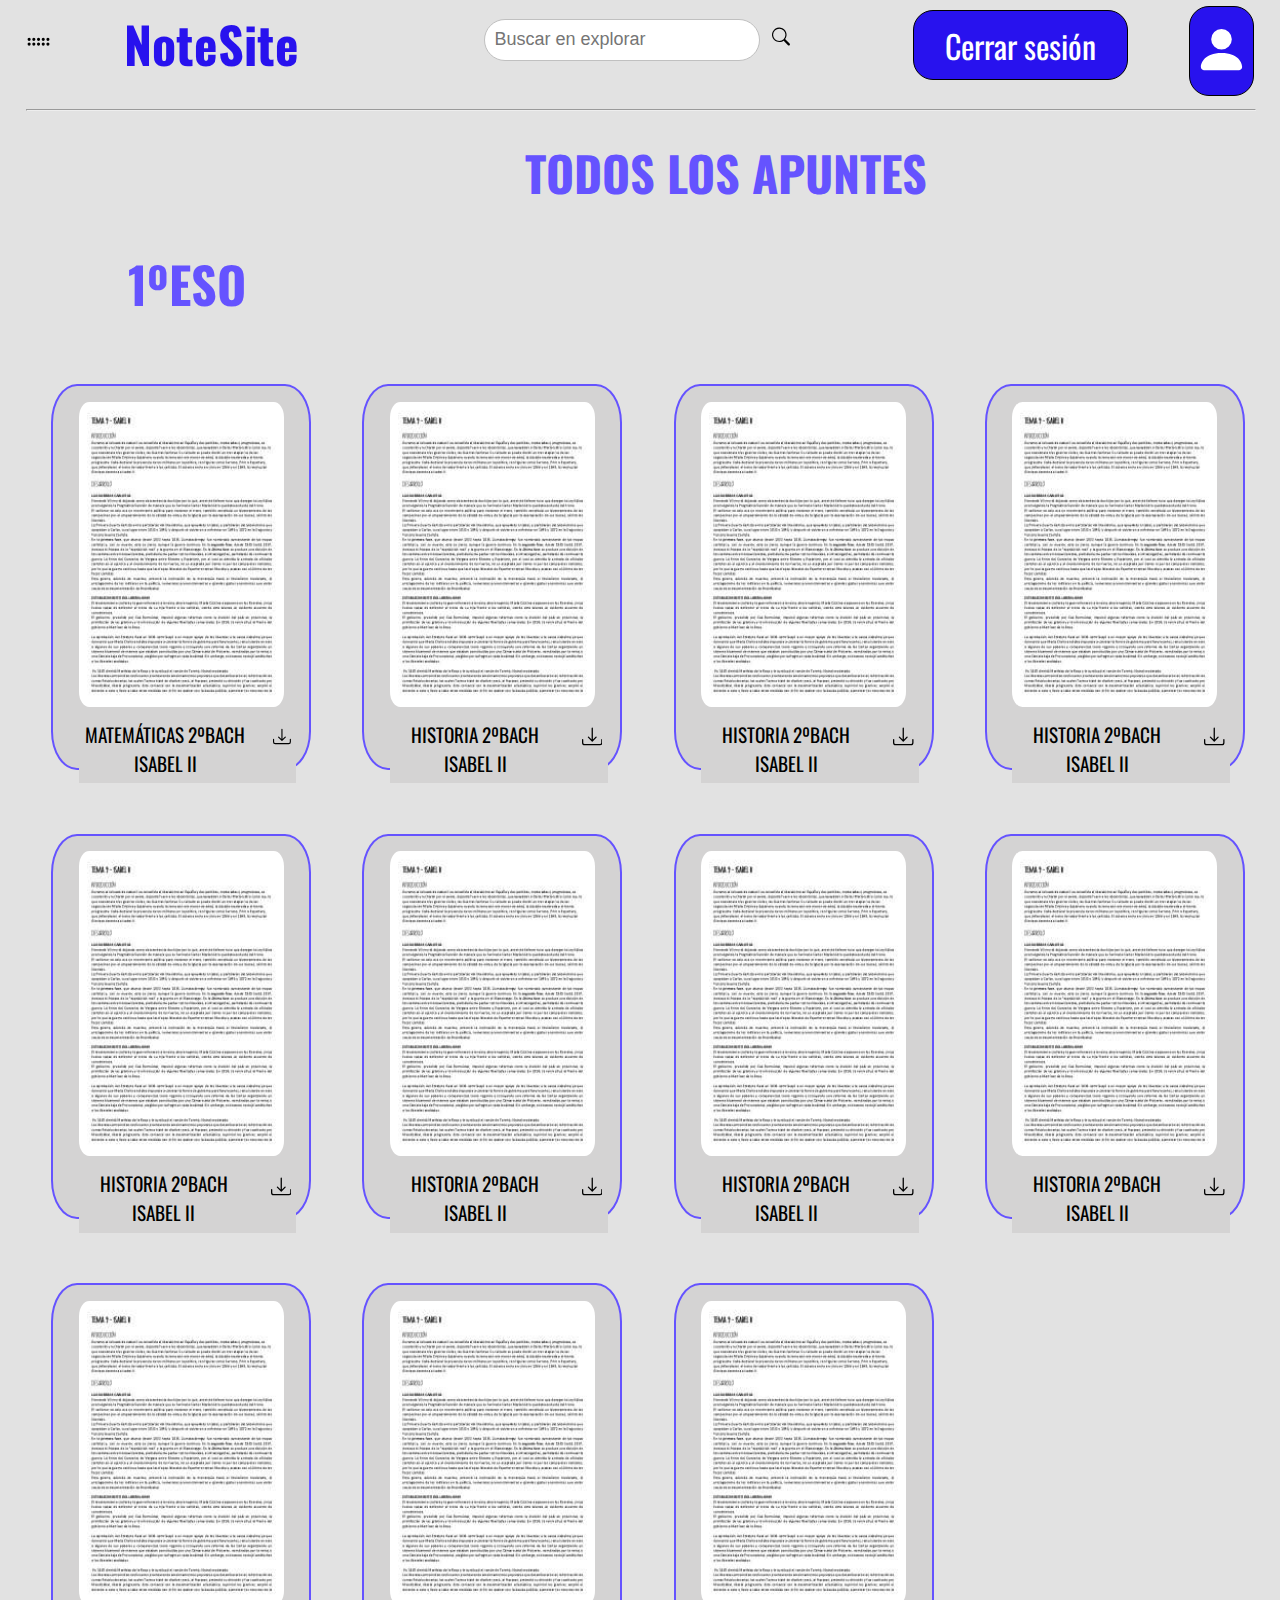
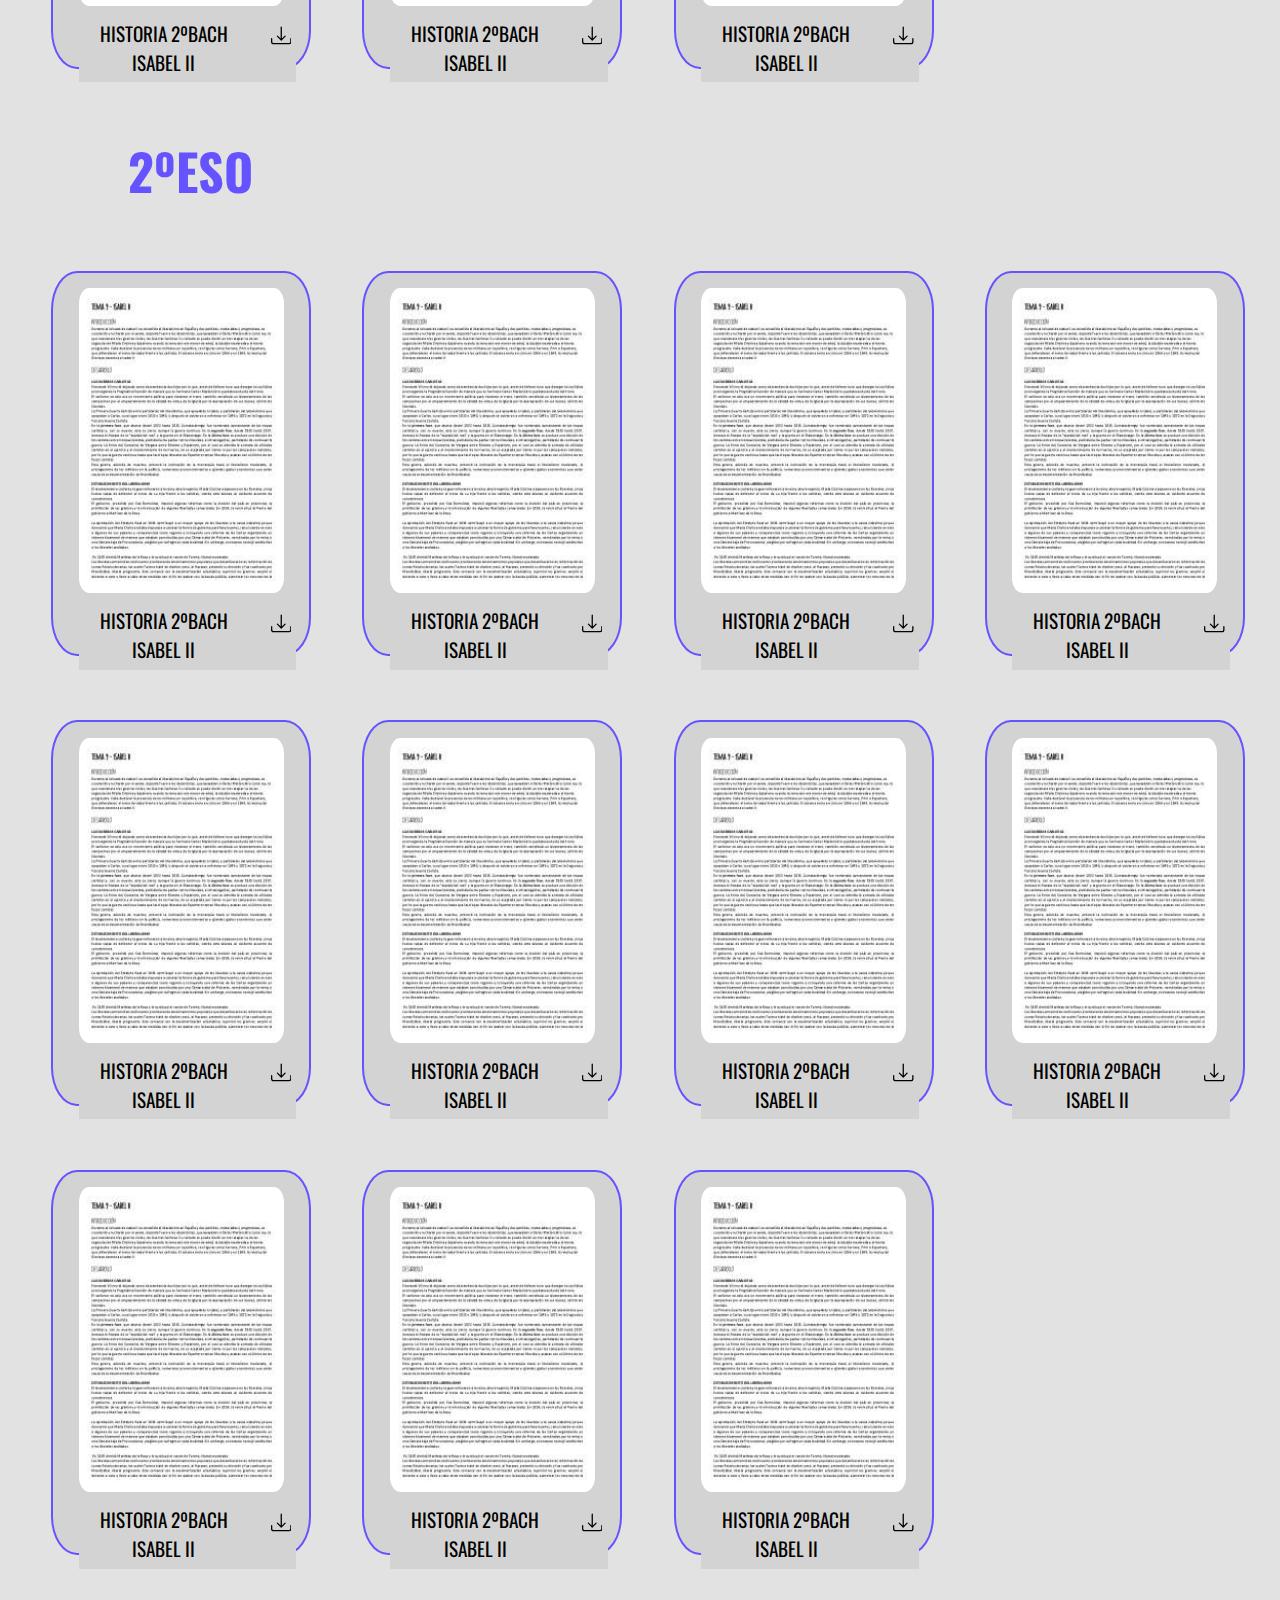
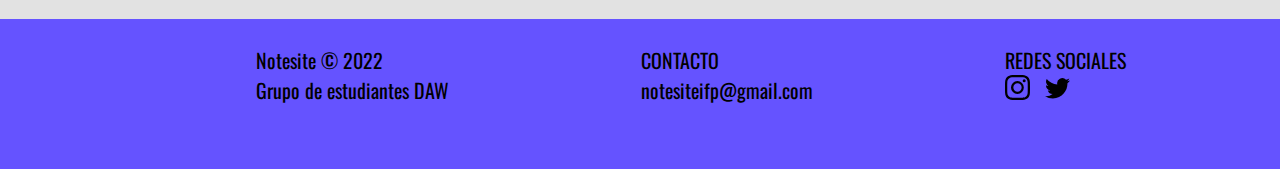
<file: explorar.html>
<!DOCTYPE html>
<html>

<head>
    <meta http-equiv=”Content-Language” content=”es”>
    <meta charset="UTF-8">
    <title>NoteSite</title>
    <link rel="stylesheet" href="style.css">
    <link rel="preconnect" href="https://fonts.googleapis.com">
    <link rel="preconnect" href="https://fonts.gstatic.com" crossorigin>
    <link href="https://fonts.googleapis.com/css2?family=Oswald&family=Playfair+Display:wght@500&display=swap"
        rel="stylesheet">
    <link>
    <link rel="preconnect" href="https://fonts.googleapis.com">
    <link rel="preconnect" href="https://fonts.gstatic.com" crossorigin>
    <link href="https://fonts.googleapis.com/css2?family=Oswald:wght@300&display=swap" rel="stylesheet">
    <link rel="preconnect" href="https://fonts.googleapis.com">
    <link rel="preconnect" href="https://fonts.gstatic.com" crossorigin>
    <link href="https://fonts.googleapis.com/css2?family=Oswald:wght@300&family=Updock&display=swap" rel="stylesheet">
</head>

<body onload="iniciado()">
    <div id="header">
        <svg onclick="despliegueexplorar()" id="aside" xmlns="http://www.w3.org/2000/svg" width="35" height="35"
            fill="currentColor" class="bi bi-grip-horizontal" viewBox="0 0 16 16">
            <path
                d="M2 8a1 1 0 1 1 0 2 1 1 0 0 1 0-2zm0-3a1 1 0 1 1 0 2 1 1 0 0 1 0-2zm3 3a1 1 0 1 1 0 2 1 1 0 0 1 0-2zm0-3a1 1 0 1 1 0 2 1 1 0 0 1 0-2zm3 3a1 1 0 1 1 0 2 1 1 0 0 1 0-2zm0-3a1 1 0 1 1 0 2 1 1 0 0 1 0-2zm3 3a1 1 0 1 1 0 2 1 1 0 0 1 0-2zm0-3a1 1 0 1 1 0 2 1 1 0 0 1 0-2zm3 3a1 1 0 1 1 0 2 1 1 0 0 1 0-2zm0-3a1 1 0 1 1 0 2 1 1 0 0 1 0-2z" />
        </svg>
        <h1 id="logo" onclick="inicio()">NoteSite</h1>
        <input type="text" id="buscar" placeholder="Buscar en explorar">
        <svg onclick="busquedatodo()" id="lupa" xmlns="http://www.w3.org/2000/svg" width="25" height="25" fill="currentColor"
            class="bi bi-search" viewBox="0 0 16 16">
            <path
                d="M11.742 10.344a6.5 6.5 0 1 0-1.397 1.398h-.001c.03.04.062.078.098.115l3.85 3.85a1 1 0 0 0 1.415-1.414l-3.85-3.85a1.007 1.007 0 0 0-.115-.1zM12 6.5a5.5 5.5 0 1 1-11 0 5.5 5.5 0 0 1 11 0z" />
        </svg>
        <button id="cerrarsesion" onclick="cerrarsesion()">
            <p>Cerrar sesión</p>
        </button>
        <button id="perfil" onclick="verPerfil()">
            <svg xmlns="http://www.w3.org/2000/svg" width="55" height="55" fill="currentColor" class="bi bi-person-fill"
                viewBox="0 0 16 16">
                <path d="M3 14s-1 0-1-1 1-4 6-4 6 3 6 4-1 1-1 1H3zm5-6a3 3 0 1 0 0-6 3 3 0 0 0 0 6z" />
            </svg>
        </button>
    </div>

    <div id="menulateral" style="display: none;">
        <p onclick="asignaturas()">Mis asignaturas</p>
        <hr class="hrlateral">
        <p onclick="apuntes()">Mis apuntes</p>
        <hr class="hrlateral">
        <p onclick="grupos()">Grupos</p>
        <hr class="hrlateral">
        <p onclick="explorar()">Explorar</p>

    </div>

    <hr id="hr">
    <div id="partetitulo">
        <h3 id="titulotodosapuntes">TODOS LOS APUNTES</h3>
    </div>
    <div id="todosapuntes">
        <div id="tituloapuntestodo">
            <h3>1ºESO</h3>
        </div>
        <div class="apuntesmicajita">
            <div class="cajitatodo" id="cajita1">
                <img src="isabel2.jpeg" class="imagencaja">
                <div class="interior">
                    <p class="titulocaja">MATEMÁTICAS 2ºBACH ISABEL II</p>
                    <svg xmlns="http://www.w3.org/2000/svg" width="25" height="25" class="downloadapuntes" fill="currentColor" class="bi bi-download" viewBox="0 0 16 16">
                        <path d="M.5 9.9a.5.5 0 0 1 .5.5v2.5a1 1 0 0 0 1 1h12a1 1 0 0 0 1-1v-2.5a.5.5 0 0 1 1 0v2.5a2 2 0 0 1-2 2H2a2 2 0 0 1-2-2v-2.5a.5.5 0 0 1 .5-.5z"/>
                        <path d="M7.646 11.854a.5.5 0 0 0 .708 0l3-3a.5.5 0 0 0-.708-.708L8.5 10.293V1.5a.5.5 0 0 0-1 0v8.793L5.354 8.146a.5.5 0 1 0-.708.708l3 3z"/>
                      </svg>
                </div>
            </div>
            <div class="cajitatodo" id="cajita2">
                <img src="isabel2.jpeg" class="imagencaja">
                <div class="interior">
                    <p class="titulocaja">HISTORIA 2ºBACH ISABEL II</p>
                    <svg xmlns="http://www.w3.org/2000/svg" width="25" height="25" class="downloadapuntes" fill="currentColor" class="bi bi-download" viewBox="0 0 16 16">
                        <path d="M.5 9.9a.5.5 0 0 1 .5.5v2.5a1 1 0 0 0 1 1h12a1 1 0 0 0 1-1v-2.5a.5.5 0 0 1 1 0v2.5a2 2 0 0 1-2 2H2a2 2 0 0 1-2-2v-2.5a.5.5 0 0 1 .5-.5z"/>
                        <path d="M7.646 11.854a.5.5 0 0 0 .708 0l3-3a.5.5 0 0 0-.708-.708L8.5 10.293V1.5a.5.5 0 0 0-1 0v8.793L5.354 8.146a.5.5 0 1 0-.708.708l3 3z"/>
                      </svg>
                </div>
            </div>
            <div class="cajitatodo" id="cajita3">
                <img src="isabel2.jpeg" class="imagencaja">
                <div class="interior">
                    <p class="titulocaja">HISTORIA 2ºBACH ISABEL II</p>
                    <svg xmlns="http://www.w3.org/2000/svg" width="25" height="25" class="downloadapuntes" fill="currentColor" class="bi bi-download" viewBox="0 0 16 16">
                        <path d="M.5 9.9a.5.5 0 0 1 .5.5v2.5a1 1 0 0 0 1 1h12a1 1 0 0 0 1-1v-2.5a.5.5 0 0 1 1 0v2.5a2 2 0 0 1-2 2H2a2 2 0 0 1-2-2v-2.5a.5.5 0 0 1 .5-.5z"/>
                        <path d="M7.646 11.854a.5.5 0 0 0 .708 0l3-3a.5.5 0 0 0-.708-.708L8.5 10.293V1.5a.5.5 0 0 0-1 0v8.793L5.354 8.146a.5.5 0 1 0-.708.708l3 3z"/>
                      </svg>
                </div>
            </div>
            <div class="cajitatodo" id="cajita4">
                <img src="isabel2.jpeg" class="imagencaja">
                <div class="interior">
                    <p class="titulocaja">HISTORIA 2ºBACH ISABEL II</p>
                    <svg xmlns="http://www.w3.org/2000/svg" width="25" height="25" class="downloadapuntes" fill="currentColor" class="bi bi-download" viewBox="0 0 16 16">
                        <path d="M.5 9.9a.5.5 0 0 1 .5.5v2.5a1 1 0 0 0 1 1h12a1 1 0 0 0 1-1v-2.5a.5.5 0 0 1 1 0v2.5a2 2 0 0 1-2 2H2a2 2 0 0 1-2-2v-2.5a.5.5 0 0 1 .5-.5z"/>
                        <path d="M7.646 11.854a.5.5 0 0 0 .708 0l3-3a.5.5 0 0 0-.708-.708L8.5 10.293V1.5a.5.5 0 0 0-1 0v8.793L5.354 8.146a.5.5 0 1 0-.708.708l3 3z"/>
                      </svg>
                </div>
            </div>
            <div class="cajitatodo" id="cajita5">
                <img src="isabel2.jpeg" class="imagencaja">
                <div class="interior">
                    <p class="titulocaja">HISTORIA 2ºBACH ISABEL II</p>
                    <svg xmlns="http://www.w3.org/2000/svg" width="25" height="25" class="downloadapuntes" fill="currentColor" class="bi bi-download" viewBox="0 0 16 16">
                        <path d="M.5 9.9a.5.5 0 0 1 .5.5v2.5a1 1 0 0 0 1 1h12a1 1 0 0 0 1-1v-2.5a.5.5 0 0 1 1 0v2.5a2 2 0 0 1-2 2H2a2 2 0 0 1-2-2v-2.5a.5.5 0 0 1 .5-.5z"/>
                        <path d="M7.646 11.854a.5.5 0 0 0 .708 0l3-3a.5.5 0 0 0-.708-.708L8.5 10.293V1.5a.5.5 0 0 0-1 0v8.793L5.354 8.146a.5.5 0 1 0-.708.708l3 3z"/>
                      </svg>
                </div>
            </div>
            <div class="cajitatodo" id="cajita6">
                <img src="isabel2.jpeg" class="imagencaja">
                <div class="interior">
                    <p class="titulocaja">HISTORIA 2ºBACH ISABEL II</p>
                    <svg xmlns="http://www.w3.org/2000/svg" width="25" height="25" class="downloadapuntes" fill="currentColor" class="bi bi-download" viewBox="0 0 16 16">
                        <path d="M.5 9.9a.5.5 0 0 1 .5.5v2.5a1 1 0 0 0 1 1h12a1 1 0 0 0 1-1v-2.5a.5.5 0 0 1 1 0v2.5a2 2 0 0 1-2 2H2a2 2 0 0 1-2-2v-2.5a.5.5 0 0 1 .5-.5z"/>
                        <path d="M7.646 11.854a.5.5 0 0 0 .708 0l3-3a.5.5 0 0 0-.708-.708L8.5 10.293V1.5a.5.5 0 0 0-1 0v8.793L5.354 8.146a.5.5 0 1 0-.708.708l3 3z"/>
                      </svg>
                </div>
            </div>
            <div class="cajitatodo" id="cajita7">
                <img src="isabel2.jpeg" class="imagencaja">
                <div class="interior">
                    <p class="titulocaja">HISTORIA 2ºBACH ISABEL II</p>
                    <svg xmlns="http://www.w3.org/2000/svg" width="25" height="25" class="downloadapuntes" fill="currentColor" class="bi bi-download" viewBox="0 0 16 16">
                        <path d="M.5 9.9a.5.5 0 0 1 .5.5v2.5a1 1 0 0 0 1 1h12a1 1 0 0 0 1-1v-2.5a.5.5 0 0 1 1 0v2.5a2 2 0 0 1-2 2H2a2 2 0 0 1-2-2v-2.5a.5.5 0 0 1 .5-.5z"/>
                        <path d="M7.646 11.854a.5.5 0 0 0 .708 0l3-3a.5.5 0 0 0-.708-.708L8.5 10.293V1.5a.5.5 0 0 0-1 0v8.793L5.354 8.146a.5.5 0 1 0-.708.708l3 3z"/>
                      </svg>
                </div>
            </div>
            <div class="cajitatodo" id="cajita8">
                <img src="isabel2.jpeg" class="imagencaja">
                <div class="interior">
                    <p class="titulocaja">HISTORIA 2ºBACH ISABEL II</p>
                    <svg xmlns="http://www.w3.org/2000/svg" width="25" height="25" class="downloadapuntes" fill="currentColor" class="bi bi-download" viewBox="0 0 16 16">
                        <path d="M.5 9.9a.5.5 0 0 1 .5.5v2.5a1 1 0 0 0 1 1h12a1 1 0 0 0 1-1v-2.5a.5.5 0 0 1 1 0v2.5a2 2 0 0 1-2 2H2a2 2 0 0 1-2-2v-2.5a.5.5 0 0 1 .5-.5z"/>
                        <path d="M7.646 11.854a.5.5 0 0 0 .708 0l3-3a.5.5 0 0 0-.708-.708L8.5 10.293V1.5a.5.5 0 0 0-1 0v8.793L5.354 8.146a.5.5 0 1 0-.708.708l3 3z"/>
                      </svg>
                </div>
            </div>
            <div class="cajitatodo" id="cajita9">
                <img src="isabel2.jpeg" class="imagencaja">
                <div class="interior">
                    <p class="titulocaja">HISTORIA 2ºBACH ISABEL II</p>
                    <svg xmlns="http://www.w3.org/2000/svg" width="25" height="25" class="downloadapuntes" fill="currentColor" class="bi bi-download" viewBox="0 0 16 16">
                        <path d="M.5 9.9a.5.5 0 0 1 .5.5v2.5a1 1 0 0 0 1 1h12a1 1 0 0 0 1-1v-2.5a.5.5 0 0 1 1 0v2.5a2 2 0 0 1-2 2H2a2 2 0 0 1-2-2v-2.5a.5.5 0 0 1 .5-.5z"/>
                        <path d="M7.646 11.854a.5.5 0 0 0 .708 0l3-3a.5.5 0 0 0-.708-.708L8.5 10.293V1.5a.5.5 0 0 0-1 0v8.793L5.354 8.146a.5.5 0 1 0-.708.708l3 3z"/>
                      </svg>
                </div>
            </div>
            <div class="cajitatodo" id="cajita10">
                <img src="isabel2.jpeg" class="imagencaja">
                <div class="interior">
                    <p class="titulocaja">HISTORIA 2ºBACH ISABEL II</p>
                    <svg xmlns="http://www.w3.org/2000/svg" width="25" height="25" class="downloadapuntes" fill="currentColor" class="bi bi-download" viewBox="0 0 16 16">
                        <path d="M.5 9.9a.5.5 0 0 1 .5.5v2.5a1 1 0 0 0 1 1h12a1 1 0 0 0 1-1v-2.5a.5.5 0 0 1 1 0v2.5a2 2 0 0 1-2 2H2a2 2 0 0 1-2-2v-2.5a.5.5 0 0 1 .5-.5z"/>
                        <path d="M7.646 11.854a.5.5 0 0 0 .708 0l3-3a.5.5 0 0 0-.708-.708L8.5 10.293V1.5a.5.5 0 0 0-1 0v8.793L5.354 8.146a.5.5 0 1 0-.708.708l3 3z"/>
                      </svg>
                </div>
            </div>
            <div class="cajitatodo" id="cajita11">
                <img src="isabel2.jpeg" class="imagencaja">
                <div class="interior">
                    <p class="titulocaja">HISTORIA 2ºBACH ISABEL II</p>
                    <svg xmlns="http://www.w3.org/2000/svg" width="25" height="25" class="downloadapuntes" fill="currentColor" class="bi bi-download" viewBox="0 0 16 16">
                        <path d="M.5 9.9a.5.5 0 0 1 .5.5v2.5a1 1 0 0 0 1 1h12a1 1 0 0 0 1-1v-2.5a.5.5 0 0 1 1 0v2.5a2 2 0 0 1-2 2H2a2 2 0 0 1-2-2v-2.5a.5.5 0 0 1 .5-.5z"/>
                        <path d="M7.646 11.854a.5.5 0 0 0 .708 0l3-3a.5.5 0 0 0-.708-.708L8.5 10.293V1.5a.5.5 0 0 0-1 0v8.793L5.354 8.146a.5.5 0 1 0-.708.708l3 3z"/>
                      </svg>
                </div>
            </div>
        </div>
        <div id="tituloapuntestodo">
            <h3>2ºESO</h3>
        </div>
        <div class="apuntesmicajita">
            <div class="cajitatodo" id="cajita1">
                <img src="isabel2.jpeg" class="imagencaja">
                <div class="interior">
                    <p class="titulocaja">HISTORIA 2ºBACH ISABEL II</p>
                    <svg xmlns="http://www.w3.org/2000/svg" width="25" height="25" class="downloadapuntes" fill="currentColor" class="bi bi-download" viewBox="0 0 16 16">
                        <path d="M.5 9.9a.5.5 0 0 1 .5.5v2.5a1 1 0 0 0 1 1h12a1 1 0 0 0 1-1v-2.5a.5.5 0 0 1 1 0v2.5a2 2 0 0 1-2 2H2a2 2 0 0 1-2-2v-2.5a.5.5 0 0 1 .5-.5z"/>
                        <path d="M7.646 11.854a.5.5 0 0 0 .708 0l3-3a.5.5 0 0 0-.708-.708L8.5 10.293V1.5a.5.5 0 0 0-1 0v8.793L5.354 8.146a.5.5 0 1 0-.708.708l3 3z"/>
                      </svg>
                </div>
            </div>
            <div class="cajitatodo" id="cajita2">
                <img src="isabel2.jpeg" class="imagencaja">
                <div class="interior">
                    <p class="titulocaja">HISTORIA 2ºBACH ISABEL II</p>
                    <svg xmlns="http://www.w3.org/2000/svg" width="25" height="25" class="downloadapuntes" fill="currentColor" class="bi bi-download" viewBox="0 0 16 16">
                        <path d="M.5 9.9a.5.5 0 0 1 .5.5v2.5a1 1 0 0 0 1 1h12a1 1 0 0 0 1-1v-2.5a.5.5 0 0 1 1 0v2.5a2 2 0 0 1-2 2H2a2 2 0 0 1-2-2v-2.5a.5.5 0 0 1 .5-.5z"/>
                        <path d="M7.646 11.854a.5.5 0 0 0 .708 0l3-3a.5.5 0 0 0-.708-.708L8.5 10.293V1.5a.5.5 0 0 0-1 0v8.793L5.354 8.146a.5.5 0 1 0-.708.708l3 3z"/>
                      </svg>
                </div>
            </div>
            <div class="cajitatodo" id="cajita3">
                <img src="isabel2.jpeg" class="imagencaja">
                <div class="interior">
                    <p class="titulocaja">HISTORIA 2ºBACH ISABEL II</p>
                    <svg xmlns="http://www.w3.org/2000/svg" width="25" height="25" class="downloadapuntes" fill="currentColor" class="bi bi-download" viewBox="0 0 16 16">
                        <path d="M.5 9.9a.5.5 0 0 1 .5.5v2.5a1 1 0 0 0 1 1h12a1 1 0 0 0 1-1v-2.5a.5.5 0 0 1 1 0v2.5a2 2 0 0 1-2 2H2a2 2 0 0 1-2-2v-2.5a.5.5 0 0 1 .5-.5z"/>
                        <path d="M7.646 11.854a.5.5 0 0 0 .708 0l3-3a.5.5 0 0 0-.708-.708L8.5 10.293V1.5a.5.5 0 0 0-1 0v8.793L5.354 8.146a.5.5 0 1 0-.708.708l3 3z"/>
                      </svg>
                </div>
            </div>
            <div class="cajitatodo" id="cajita4">
                <img src="isabel2.jpeg" class="imagencaja">
                <div class="interior">
                    <p class="titulocaja">HISTORIA 2ºBACH ISABEL II</p>
                    <svg xmlns="http://www.w3.org/2000/svg" width="25" height="25" class="downloadapuntes" fill="currentColor" class="bi bi-download" viewBox="0 0 16 16">
                        <path d="M.5 9.9a.5.5 0 0 1 .5.5v2.5a1 1 0 0 0 1 1h12a1 1 0 0 0 1-1v-2.5a.5.5 0 0 1 1 0v2.5a2 2 0 0 1-2 2H2a2 2 0 0 1-2-2v-2.5a.5.5 0 0 1 .5-.5z"/>
                        <path d="M7.646 11.854a.5.5 0 0 0 .708 0l3-3a.5.5 0 0 0-.708-.708L8.5 10.293V1.5a.5.5 0 0 0-1 0v8.793L5.354 8.146a.5.5 0 1 0-.708.708l3 3z"/>
                      </svg>
                </div>
            </div>
            <div class="cajitatodo" id="cajita5">
                <img src="isabel2.jpeg" class="imagencaja">
                <div class="interior">
                    <p class="titulocaja">HISTORIA 2ºBACH ISABEL II</p>
                    <svg xmlns="http://www.w3.org/2000/svg" width="25" height="25" class="downloadapuntes" fill="currentColor" class="bi bi-download" viewBox="0 0 16 16">
                        <path d="M.5 9.9a.5.5 0 0 1 .5.5v2.5a1 1 0 0 0 1 1h12a1 1 0 0 0 1-1v-2.5a.5.5 0 0 1 1 0v2.5a2 2 0 0 1-2 2H2a2 2 0 0 1-2-2v-2.5a.5.5 0 0 1 .5-.5z"/>
                        <path d="M7.646 11.854a.5.5 0 0 0 .708 0l3-3a.5.5 0 0 0-.708-.708L8.5 10.293V1.5a.5.5 0 0 0-1 0v8.793L5.354 8.146a.5.5 0 1 0-.708.708l3 3z"/>
                      </svg>
                </div>
            </div>
            <div class="cajitatodo" id="cajita6">
                <img src="isabel2.jpeg" class="imagencaja">
                <div class="interior">
                    <p class="titulocaja">HISTORIA 2ºBACH ISABEL II</p>
                    <svg xmlns="http://www.w3.org/2000/svg" width="25" height="25" class="downloadapuntes" fill="currentColor" class="bi bi-download" viewBox="0 0 16 16">
                        <path d="M.5 9.9a.5.5 0 0 1 .5.5v2.5a1 1 0 0 0 1 1h12a1 1 0 0 0 1-1v-2.5a.5.5 0 0 1 1 0v2.5a2 2 0 0 1-2 2H2a2 2 0 0 1-2-2v-2.5a.5.5 0 0 1 .5-.5z"/>
                        <path d="M7.646 11.854a.5.5 0 0 0 .708 0l3-3a.5.5 0 0 0-.708-.708L8.5 10.293V1.5a.5.5 0 0 0-1 0v8.793L5.354 8.146a.5.5 0 1 0-.708.708l3 3z"/>
                      </svg>
                </div>
            </div>
            <div class="cajitatodo" id="cajita7">
                <img src="isabel2.jpeg" class="imagencaja">
                <div class="interior">
                    <p class="titulocaja">HISTORIA 2ºBACH ISABEL II</p>
                    <svg xmlns="http://www.w3.org/2000/svg" width="25" height="25" class="downloadapuntes" fill="currentColor" class="bi bi-download" viewBox="0 0 16 16">
                        <path d="M.5 9.9a.5.5 0 0 1 .5.5v2.5a1 1 0 0 0 1 1h12a1 1 0 0 0 1-1v-2.5a.5.5 0 0 1 1 0v2.5a2 2 0 0 1-2 2H2a2 2 0 0 1-2-2v-2.5a.5.5 0 0 1 .5-.5z"/>
                        <path d="M7.646 11.854a.5.5 0 0 0 .708 0l3-3a.5.5 0 0 0-.708-.708L8.5 10.293V1.5a.5.5 0 0 0-1 0v8.793L5.354 8.146a.5.5 0 1 0-.708.708l3 3z"/>
                      </svg>
                </div>
            </div>
            <div class="cajitatodo" id="cajita8">
                <img src="isabel2.jpeg" class="imagencaja">
                <div class="interior">
                    <p class="titulocaja">HISTORIA 2ºBACH ISABEL II</p>
                    <svg xmlns="http://www.w3.org/2000/svg" width="25" height="25" class="downloadapuntes" fill="currentColor" class="bi bi-download" viewBox="0 0 16 16">
                        <path d="M.5 9.9a.5.5 0 0 1 .5.5v2.5a1 1 0 0 0 1 1h12a1 1 0 0 0 1-1v-2.5a.5.5 0 0 1 1 0v2.5a2 2 0 0 1-2 2H2a2 2 0 0 1-2-2v-2.5a.5.5 0 0 1 .5-.5z"/>
                        <path d="M7.646 11.854a.5.5 0 0 0 .708 0l3-3a.5.5 0 0 0-.708-.708L8.5 10.293V1.5a.5.5 0 0 0-1 0v8.793L5.354 8.146a.5.5 0 1 0-.708.708l3 3z"/>
                      </svg>
                </div>
            </div>
            <div class="cajitatodo" id="cajita9">
                <img src="isabel2.jpeg" class="imagencaja">
                <div class="interior">
                    <p class="titulocaja">HISTORIA 2ºBACH ISABEL II</p>
                    <svg xmlns="http://www.w3.org/2000/svg" width="25" height="25" class="downloadapuntes" fill="currentColor" class="bi bi-download" viewBox="0 0 16 16">
                        <path d="M.5 9.9a.5.5 0 0 1 .5.5v2.5a1 1 0 0 0 1 1h12a1 1 0 0 0 1-1v-2.5a.5.5 0 0 1 1 0v2.5a2 2 0 0 1-2 2H2a2 2 0 0 1-2-2v-2.5a.5.5 0 0 1 .5-.5z"/>
                        <path d="M7.646 11.854a.5.5 0 0 0 .708 0l3-3a.5.5 0 0 0-.708-.708L8.5 10.293V1.5a.5.5 0 0 0-1 0v8.793L5.354 8.146a.5.5 0 1 0-.708.708l3 3z"/>
                      </svg>
                </div>
            </div>
            <div class="cajitatodo" id="cajita10">
                <img src="isabel2.jpeg" class="imagencaja">
                <div class="interior">
                    <p class="titulocaja">HISTORIA 2ºBACH ISABEL II</p>
                    <svg xmlns="http://www.w3.org/2000/svg" width="25" height="25" class="downloadapuntes" fill="currentColor" class="bi bi-download" viewBox="0 0 16 16">
                        <path d="M.5 9.9a.5.5 0 0 1 .5.5v2.5a1 1 0 0 0 1 1h12a1 1 0 0 0 1-1v-2.5a.5.5 0 0 1 1 0v2.5a2 2 0 0 1-2 2H2a2 2 0 0 1-2-2v-2.5a.5.5 0 0 1 .5-.5z"/>
                        <path d="M7.646 11.854a.5.5 0 0 0 .708 0l3-3a.5.5 0 0 0-.708-.708L8.5 10.293V1.5a.5.5 0 0 0-1 0v8.793L5.354 8.146a.5.5 0 1 0-.708.708l3 3z"/>
                      </svg>
                </div>
            </div>
            <div class="cajitatodo" id="cajita11">
                <img src="isabel2.jpeg" class="imagencaja">
                <div class="interior">
                    <p class="titulocaja">HISTORIA 2ºBACH ISABEL II</p>
                    <svg xmlns="http://www.w3.org/2000/svg" width="25" height="25" class="downloadapuntes" fill="currentColor" class="bi bi-download" viewBox="0 0 16 16">
                        <path d="M.5 9.9a.5.5 0 0 1 .5.5v2.5a1 1 0 0 0 1 1h12a1 1 0 0 0 1-1v-2.5a.5.5 0 0 1 1 0v2.5a2 2 0 0 1-2 2H2a2 2 0 0 1-2-2v-2.5a.5.5 0 0 1 .5-.5z"/>
                        <path d="M7.646 11.854a.5.5 0 0 0 .708 0l3-3a.5.5 0 0 0-.708-.708L8.5 10.293V1.5a.5.5 0 0 0-1 0v8.793L5.354 8.146a.5.5 0 1 0-.708.708l3 3z"/>
                      </svg>
                </div>
            </div>
        </div>
        
    </div>


    <footer id="footer">
        <p id="empresa">Notesite © 2022
            <br>
            Grupo de estudiantes DAW
        </p>
        <p id="contacto">CONTACTO
            <br>
            notesiteifp@gmail.com
        </p>
        <p id="social">REDES SOCIALES
            <br>
            <a href=""><svg id="iconoinsta" xmlns="http://www.w3.org/2000/svg" width="25" height="25"
                    fill="currentColor" class="bi bi-instagram" viewBox="0 0 16 16">
                    <path
                        d="M8 0C5.829 0 5.556.01 4.703.048 3.85.088 3.269.222 2.76.42a3.917 3.917 0 0 0-1.417.923A3.927 3.927 0 0 0 .42 2.76C.222 3.268.087 3.85.048 4.7.01 5.555 0 5.827 0 8.001c0 2.172.01 2.444.048 3.297.04.852.174 1.433.372 1.942.205.526.478.972.923 1.417.444.445.89.719 1.416.923.51.198 1.09.333 1.942.372C5.555 15.99 5.827 16 8 16s2.444-.01 3.298-.048c.851-.04 1.434-.174 1.943-.372a3.916 3.916 0 0 0 1.416-.923c.445-.445.718-.891.923-1.417.197-.509.332-1.09.372-1.942C15.99 10.445 16 10.173 16 8s-.01-2.445-.048-3.299c-.04-.851-.175-1.433-.372-1.941a3.926 3.926 0 0 0-.923-1.417A3.911 3.911 0 0 0 13.24.42c-.51-.198-1.092-.333-1.943-.372C10.443.01 10.172 0 7.998 0h.003zm-.717 1.442h.718c2.136 0 2.389.007 3.232.046.78.035 1.204.166 1.486.275.373.145.64.319.92.599.28.28.453.546.598.92.11.281.24.705.275 1.485.039.843.047 1.096.047 3.231s-.008 2.389-.047 3.232c-.035.78-.166 1.203-.275 1.485a2.47 2.47 0 0 1-.599.919c-.28.28-.546.453-.92.598-.28.11-.704.24-1.485.276-.843.038-1.096.047-3.232.047s-2.39-.009-3.233-.047c-.78-.036-1.203-.166-1.485-.276a2.478 2.478 0 0 1-.92-.598 2.48 2.48 0 0 1-.6-.92c-.109-.281-.24-.705-.275-1.485-.038-.843-.046-1.096-.046-3.233 0-2.136.008-2.388.046-3.231.036-.78.166-1.204.276-1.486.145-.373.319-.64.599-.92.28-.28.546-.453.92-.598.282-.11.705-.24 1.485-.276.738-.034 1.024-.044 2.515-.045v.002zm4.988 1.328a.96.96 0 1 0 0 1.92.96.96 0 0 0 0-1.92zm-4.27 1.122a4.109 4.109 0 1 0 0 8.217 4.109 4.109 0 0 0 0-8.217zm0 1.441a2.667 2.667 0 1 1 0 5.334 2.667 2.667 0 0 1 0-5.334z" />
                </svg></a>
            <a href="https://twitter.com/note_site"><svg id="iconotwitter" xmlns="http://www.w3.org/2000/svg" width="25" height="25"
                    fill="currentColor" class="bi bi-twitter" viewBox="0 0 16 16">
                    <path
                        d="M5.026 15c6.038 0 9.341-5.003 9.341-9.334 0-.14 0-.282-.006-.422A6.685 6.685 0 0 0 16 3.542a6.658 6.658 0 0 1-1.889.518 3.301 3.301 0 0 0 1.447-1.817 6.533 6.533 0 0 1-2.087.793A3.286 3.286 0 0 0 7.875 6.03a9.325 9.325 0 0 1-6.767-3.429 3.289 3.289 0 0 0 1.018 4.382A3.323 3.323 0 0 1 .64 6.575v.045a3.288 3.288 0 0 0 2.632 3.218 3.203 3.203 0 0 1-.865.115 3.23 3.23 0 0 1-.614-.057 3.283 3.283 0 0 0 3.067 2.277A6.588 6.588 0 0 1 .78 13.58a6.32 6.32 0 0 1-.78-.045A9.344 9.344 0 0 0 5.026 15z" />
                </svg></a>
        </p>
    </footer>
    <script src="scriptiniciar.js"></script>
</body>

</html>
</file>
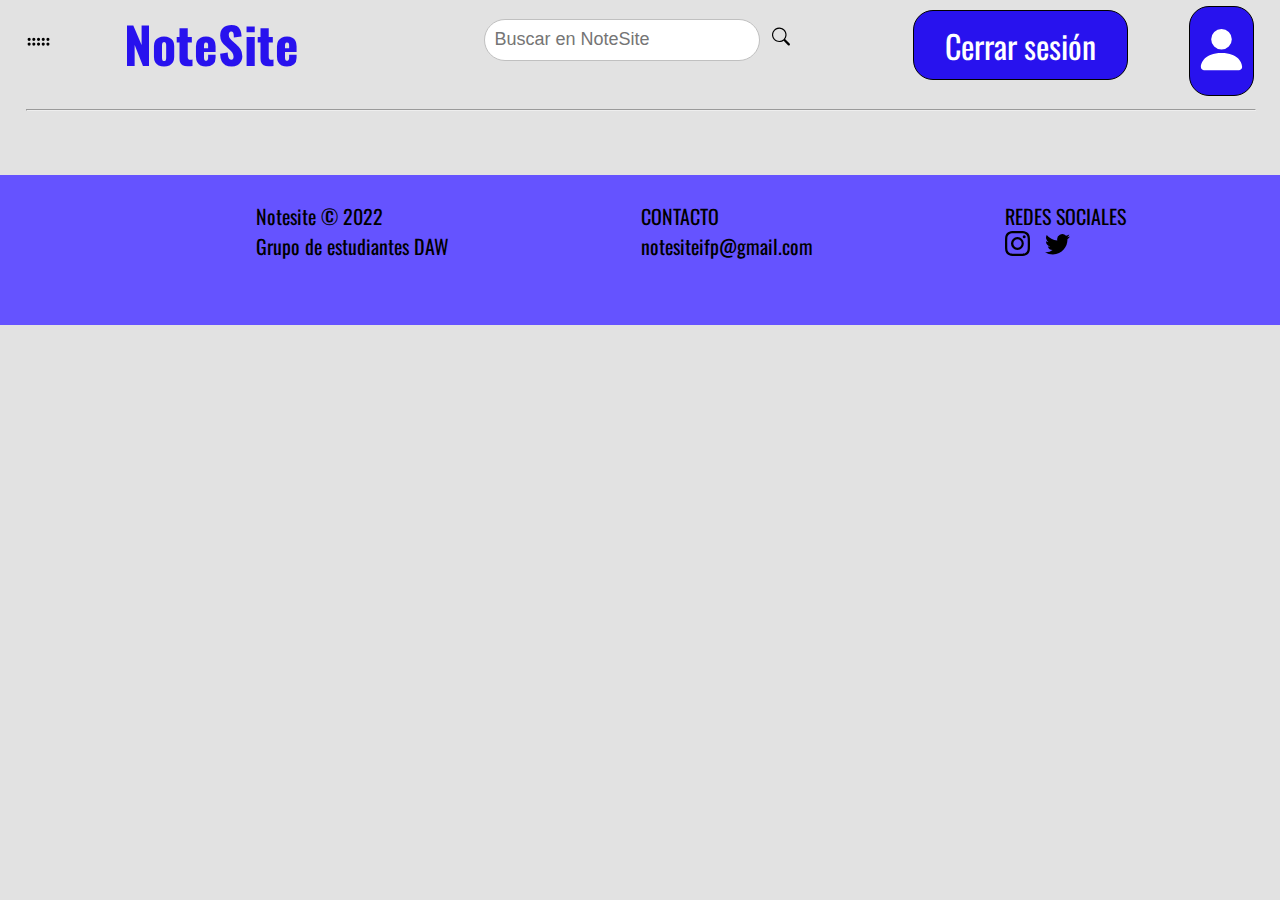
<file: grupos.html>
<!DOCTYPE html>
<html>

<head>
    <meta http-equiv=”Content-Language” content=”es”>
    <meta charset="UTF-8">
    <title>NoteSite</title>
    <link rel="stylesheet" href="style.css">
    <link rel="preconnect" href="https://fonts.googleapis.com">
    <link rel="preconnect" href="https://fonts.gstatic.com" crossorigin>
    <link href="https://fonts.googleapis.com/css2?family=Oswald&family=Playfair+Display:wght@500&display=swap"
        rel="stylesheet">
    <link>
    <link rel="preconnect" href="https://fonts.googleapis.com">
    <link rel="preconnect" href="https://fonts.gstatic.com" crossorigin>
    <link href="https://fonts.googleapis.com/css2?family=Oswald:wght@300&display=swap" rel="stylesheet">
    <link rel="preconnect" href="https://fonts.googleapis.com">
    <link rel="preconnect" href="https://fonts.gstatic.com" crossorigin>
    <link href="https://fonts.googleapis.com/css2?family=Oswald:wght@300&family=Updock&display=swap" rel="stylesheet">
</head>

<body onload="iniciado()">
    <div id="header">
        <svg onclick="desplieguegrupos()" id="aside" xmlns="http://www.w3.org/2000/svg" width="35" height="35"
            fill="currentColor" class="bi bi-grip-horizontal" viewBox="0 0 16 16">
            <path
                d="M2 8a1 1 0 1 1 0 2 1 1 0 0 1 0-2zm0-3a1 1 0 1 1 0 2 1 1 0 0 1 0-2zm3 3a1 1 0 1 1 0 2 1 1 0 0 1 0-2zm0-3a1 1 0 1 1 0 2 1 1 0 0 1 0-2zm3 3a1 1 0 1 1 0 2 1 1 0 0 1 0-2zm0-3a1 1 0 1 1 0 2 1 1 0 0 1 0-2zm3 3a1 1 0 1 1 0 2 1 1 0 0 1 0-2zm0-3a1 1 0 1 1 0 2 1 1 0 0 1 0-2zm3 3a1 1 0 1 1 0 2 1 1 0 0 1 0-2zm0-3a1 1 0 1 1 0 2 1 1 0 0 1 0-2z" />
        </svg>
        <h1 id="logo" onclick="inicio()">NoteSite</h1>
        <input type="text" id="buscar"  placeholder="Buscar en NoteSite">
        <svg onclick="busqueda()" id="lupa" xmlns="http://www.w3.org/2000/svg" width="25" height="25" fill="currentColor"
            class="bi bi-search" viewBox="0 0 16 16">
            <path
                d="M11.742 10.344a6.5 6.5 0 1 0-1.397 1.398h-.001c.03.04.062.078.098.115l3.85 3.85a1 1 0 0 0 1.415-1.414l-3.85-3.85a1.007 1.007 0 0 0-.115-.1zM12 6.5a5.5 5.5 0 1 1-11 0 5.5 5.5 0 0 1 11 0z" />
        </svg>
        <button id="cerrarsesion" onclick="cerrarsesion()">
            <p>Cerrar sesión</p>
        </button>
        <button id="perfil" onclick="verPerfil()">
            <svg xmlns="http://www.w3.org/2000/svg" width="55" height="55" fill="currentColor" class="bi bi-person-fill"
                viewBox="0 0 16 16">
                <path d="M3 14s-1 0-1-1 1-4 6-4 6 3 6 4-1 1-1 1H3zm5-6a3 3 0 1 0 0-6 3 3 0 0 0 0 6z" />
            </svg>
        </button>
    </div>

    <div id="menulateral" style="display: none;">
        <p onclick="asignaturas()">Mis asignaturas</p>
        <hr class="hrlateral">
        <p onclick="apuntes()">Mis apuntes</p>
        <hr class="hrlateral">
        <p onclick="grupos()">Grupos</p>
        <hr class="hrlateral">
        <p onclick="explorar()">Explorar</p>

    </div>

    <hr id="hr">

    

    <footer id="footer">
        <p id="empresa">Notesite © 2022
            <br>
            Grupo de estudiantes DAW
        </p>
        <p id="contacto">CONTACTO
            <br>
            notesiteifp@gmail.com
        </p>
        <p id="social">REDES SOCIALES
            <br>
            <a href=""><svg id="iconoinsta" xmlns="http://www.w3.org/2000/svg" width="25" height="25"
                    fill="currentColor" class="bi bi-instagram" viewBox="0 0 16 16">
                    <path
                        d="M8 0C5.829 0 5.556.01 4.703.048 3.85.088 3.269.222 2.76.42a3.917 3.917 0 0 0-1.417.923A3.927 3.927 0 0 0 .42 2.76C.222 3.268.087 3.85.048 4.7.01 5.555 0 5.827 0 8.001c0 2.172.01 2.444.048 3.297.04.852.174 1.433.372 1.942.205.526.478.972.923 1.417.444.445.89.719 1.416.923.51.198 1.09.333 1.942.372C5.555 15.99 5.827 16 8 16s2.444-.01 3.298-.048c.851-.04 1.434-.174 1.943-.372a3.916 3.916 0 0 0 1.416-.923c.445-.445.718-.891.923-1.417.197-.509.332-1.09.372-1.942C15.99 10.445 16 10.173 16 8s-.01-2.445-.048-3.299c-.04-.851-.175-1.433-.372-1.941a3.926 3.926 0 0 0-.923-1.417A3.911 3.911 0 0 0 13.24.42c-.51-.198-1.092-.333-1.943-.372C10.443.01 10.172 0 7.998 0h.003zm-.717 1.442h.718c2.136 0 2.389.007 3.232.046.78.035 1.204.166 1.486.275.373.145.64.319.92.599.28.28.453.546.598.92.11.281.24.705.275 1.485.039.843.047 1.096.047 3.231s-.008 2.389-.047 3.232c-.035.78-.166 1.203-.275 1.485a2.47 2.47 0 0 1-.599.919c-.28.28-.546.453-.92.598-.28.11-.704.24-1.485.276-.843.038-1.096.047-3.232.047s-2.39-.009-3.233-.047c-.78-.036-1.203-.166-1.485-.276a2.478 2.478 0 0 1-.92-.598 2.48 2.48 0 0 1-.6-.92c-.109-.281-.24-.705-.275-1.485-.038-.843-.046-1.096-.046-3.233 0-2.136.008-2.388.046-3.231.036-.78.166-1.204.276-1.486.145-.373.319-.64.599-.92.28-.28.546-.453.92-.598.282-.11.705-.24 1.485-.276.738-.034 1.024-.044 2.515-.045v.002zm4.988 1.328a.96.96 0 1 0 0 1.92.96.96 0 0 0 0-1.92zm-4.27 1.122a4.109 4.109 0 1 0 0 8.217 4.109 4.109 0 0 0 0-8.217zm0 1.441a2.667 2.667 0 1 1 0 5.334 2.667 2.667 0 0 1 0-5.334z" />
                </svg></a>
            <a href="https://twitter.com/note_site"><svg id="iconotwitter" xmlns="http://www.w3.org/2000/svg" width="25" height="25"
                    fill="currentColor" class="bi bi-twitter" viewBox="0 0 16 16">
                    <path
                        d="M5.026 15c6.038 0 9.341-5.003 9.341-9.334 0-.14 0-.282-.006-.422A6.685 6.685 0 0 0 16 3.542a6.658 6.658 0 0 1-1.889.518 3.301 3.301 0 0 0 1.447-1.817 6.533 6.533 0 0 1-2.087.793A3.286 3.286 0 0 0 7.875 6.03a9.325 9.325 0 0 1-6.767-3.429 3.289 3.289 0 0 0 1.018 4.382A3.323 3.323 0 0 1 .64 6.575v.045a3.288 3.288 0 0 0 2.632 3.218 3.203 3.203 0 0 1-.865.115 3.23 3.23 0 0 1-.614-.057 3.283 3.283 0 0 0 3.067 2.277A6.588 6.588 0 0 1 .78 13.58a6.32 6.32 0 0 1-.78-.045A9.344 9.344 0 0 0 5.026 15z" />
                </svg></a>
        </p>
    </footer>
    <script src="scriptiniciar.js"></script>
</body>

</html>
</file>
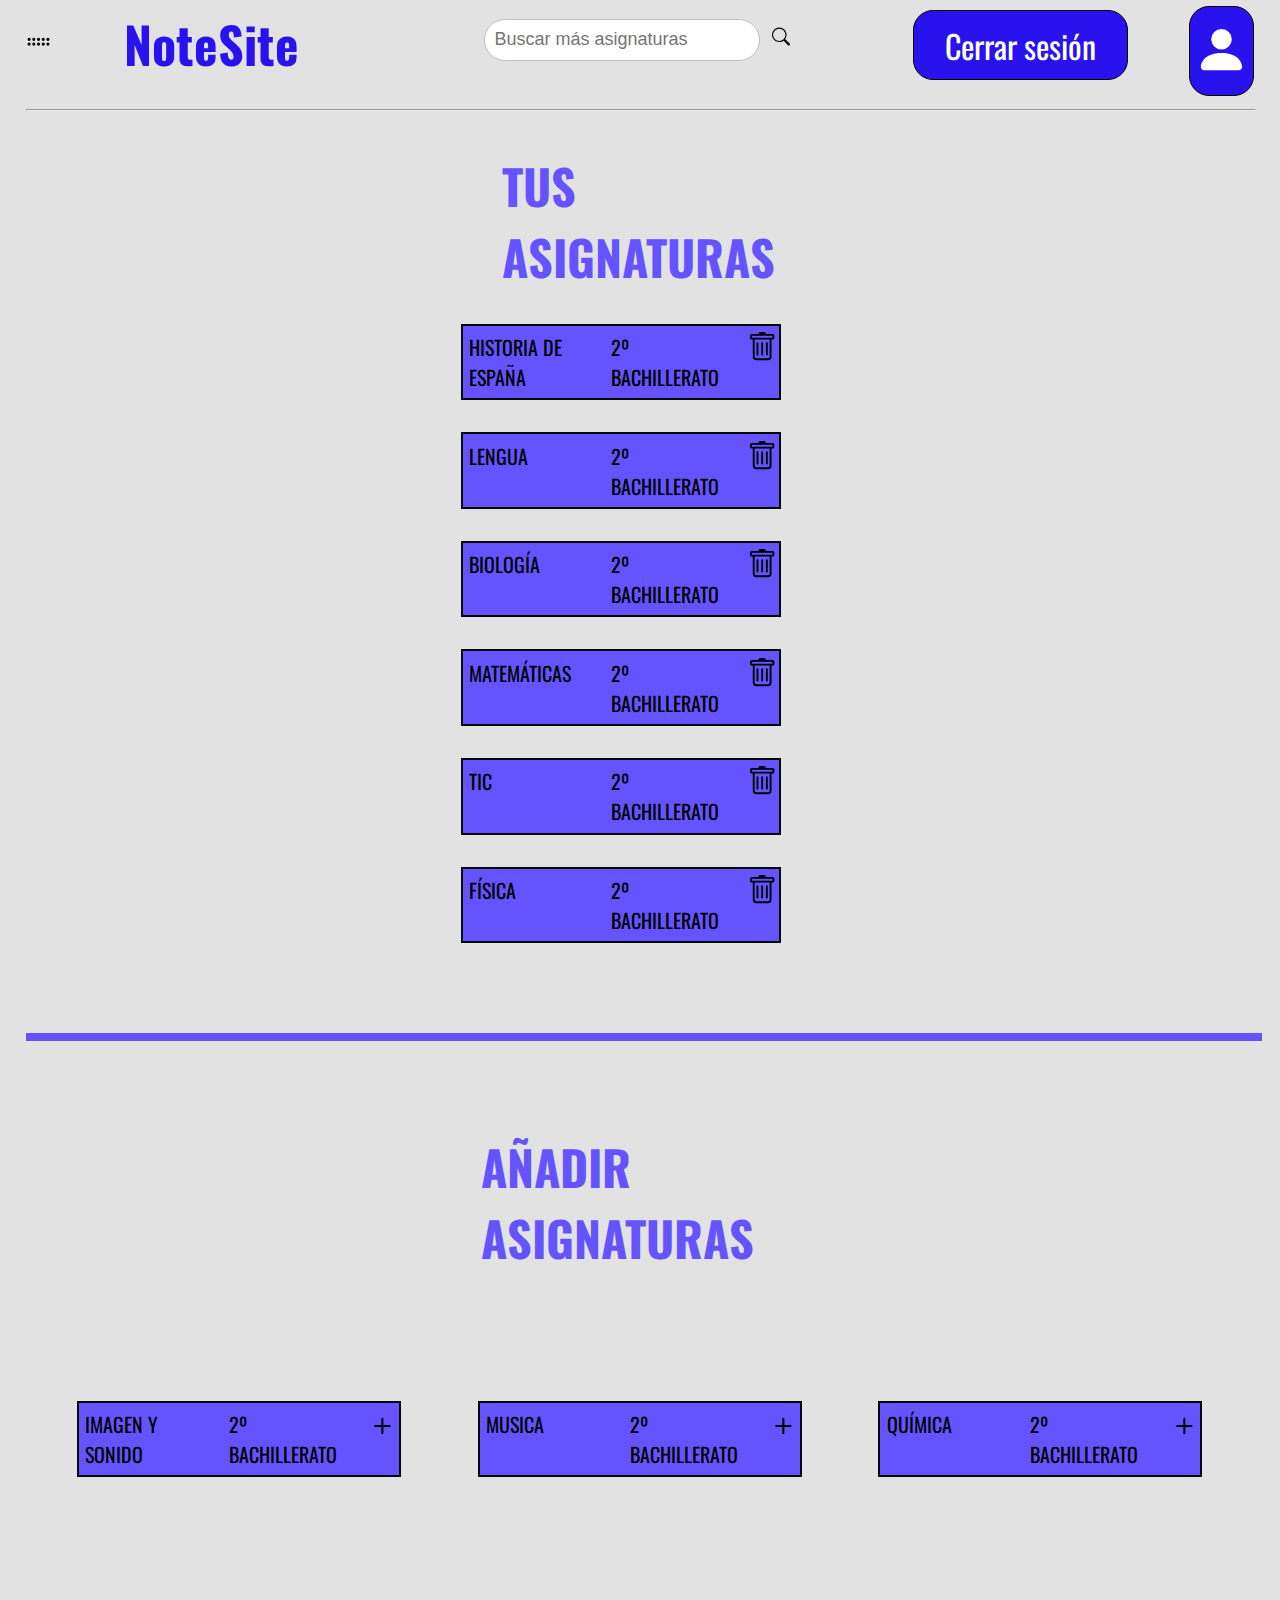
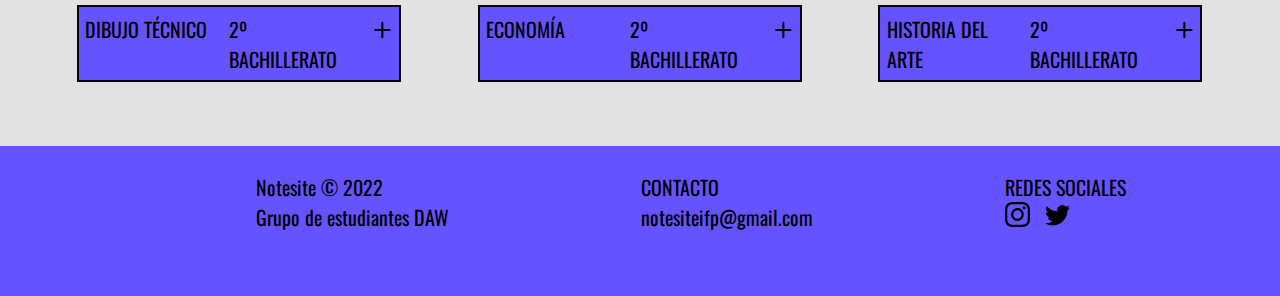
<file: misasignaturas.html>
<!DOCTYPE html>
<html>

<head>
    <meta http-equiv=”Content-Language” content=”es”>
    <meta charset="UTF-8">
    <title>NoteSite</title>
    <link rel="stylesheet" href="style.css">
    <link rel="preconnect" href="https://fonts.googleapis.com">
    <link rel="preconnect" href="https://fonts.gstatic.com" crossorigin>
    <link href="https://fonts.googleapis.com/css2?family=Oswald&family=Playfair+Display:wght@500&display=swap"
        rel="stylesheet">
    <link>
    <link rel="preconnect" href="https://fonts.googleapis.com">
    <link rel="preconnect" href="https://fonts.gstatic.com" crossorigin>
    <link href="https://fonts.googleapis.com/css2?family=Oswald:wght@300&display=swap" rel="stylesheet">
    <link rel="preconnect" href="https://fonts.googleapis.com">
    <link rel="preconnect" href="https://fonts.gstatic.com" crossorigin>
    <link href="https://fonts.googleapis.com/css2?family=Oswald:wght@300&family=Updock&display=swap" rel="stylesheet">
</head>

<body onload="iniciado()">
    <div id="header">
        <svg onclick="despliegueasignaturas()" id="aside" xmlns="http://www.w3.org/2000/svg" width="35" height="35"
            fill="currentColor" class="bi bi-grip-horizontal" viewBox="0 0 16 16">
            <path
                d="M2 8a1 1 0 1 1 0 2 1 1 0 0 1 0-2zm0-3a1 1 0 1 1 0 2 1 1 0 0 1 0-2zm3 3a1 1 0 1 1 0 2 1 1 0 0 1 0-2zm0-3a1 1 0 1 1 0 2 1 1 0 0 1 0-2zm3 3a1 1 0 1 1 0 2 1 1 0 0 1 0-2zm0-3a1 1 0 1 1 0 2 1 1 0 0 1 0-2zm3 3a1 1 0 1 1 0 2 1 1 0 0 1 0-2zm0-3a1 1 0 1 1 0 2 1 1 0 0 1 0-2zm3 3a1 1 0 1 1 0 2 1 1 0 0 1 0-2zm0-3a1 1 0 1 1 0 2 1 1 0 0 1 0-2z" />
        </svg>
        <h1 id="logo" onclick="inicio()">NoteSite</h1>
        <input type="text" id="buscar"  placeholder="Buscar más asignaturas">
        <svg onclick="busquedaasig2()" id="lupa" xmlns="http://www.w3.org/2000/svg" width="25" height="25" fill="currentColor"
            class="bi bi-search" viewBox="0 0 16 16">
            <path
                d="M11.742 10.344a6.5 6.5 0 1 0-1.397 1.398h-.001c.03.04.062.078.098.115l3.85 3.85a1 1 0 0 0 1.415-1.414l-3.85-3.85a1.007 1.007 0 0 0-.115-.1zM12 6.5a5.5 5.5 0 1 1-11 0 5.5 5.5 0 0 1 11 0z" />
        </svg>
         <button id="cerrarsesion"onclick="cerrarsesion()">
            <p>Cerrar sesión</p>
        </button> 
        <button id="perfil" onclick="verPerfil()">
            <svg xmlns="http://www.w3.org/2000/svg" width="55" height="55" fill="currentColor" class="bi bi-person-fill"
                viewBox="0 0 16 16">
                <path d="M3 14s-1 0-1-1 1-4 6-4 6 3 6 4-1 1-1 1H3zm5-6a3 3 0 1 0 0-6 3 3 0 0 0 0 6z" />
            </svg>
        </button>
    </div>

    <div id="menulateral" style="display: none;">
        <p onclick="asignaturas()">Mis asignaturas</p>
        <hr class="hrlateral">
        <p onclick="apuntes()">Mis apuntes</p>
        <hr class="hrlateral">
        <p onclick="grupos()">Grupos</p>
        <hr class="hrlateral">
        <p onclick="explorar()">Explorar</p>

    </div>

    <hr id="hr">
    <div id="asignaturasmain">

        <div id="tusasignaturas">
            <h3 id="tituloasignaturas">TUS ASIGNATURAS</h3>
            <div class="cajitaasignaturas" id="cajtaasignatura1">
                <p id="cadaasig" onclick="linkapuntes()">HISTORIA DE ESPAÑA</p>
                <p >2º BACHILLERATO</p>
                <svg xmlns="http://www.w3.org/2000/svg" class="papelera" width="30" height="30" fill="currentColor"
                    class="bi bi-trash" viewBox="0 0 16 16">
                    <path
                        d="M5.5 5.5A.5.5 0 0 1 6 6v6a.5.5 0 0 1-1 0V6a.5.5 0 0 1 .5-.5zm2.5 0a.5.5 0 0 1 .5.5v6a.5.5 0 0 1-1 0V6a.5.5 0 0 1 .5-.5zm3 .5a.5.5 0 0 0-1 0v6a.5.5 0 0 0 1 0V6z" />
                    <path fill-rule="evenodd"
                        d="M14.5 3a1 1 0 0 1-1 1H13v9a2 2 0 0 1-2 2H5a2 2 0 0 1-2-2V4h-.5a1 1 0 0 1-1-1V2a1 1 0 0 1 1-1H6a1 1 0 0 1 1-1h2a1 1 0 0 1 1 1h3.5a1 1 0 0 1 1 1v1zM4.118 4 4 4.059V13a1 1 0 0 0 1 1h6a1 1 0 0 0 1-1V4.059L11.882 4H4.118zM2.5 3V2h11v1h-11z" />
                </svg>
            </div>
            <div class="cajitaasignaturas" id="cajtaasignatura2">
                <p id="cadaasig" onclick="linkapuntes()">LENGUA</p>
                <p>2º BACHILLERATO</p>
                <svg xmlns="http://www.w3.org/2000/svg" class="papelera" width="30" height="30" fill="currentColor"
                    class="bi bi-trash" viewBox="0 0 16 16">
                    <path
                        d="M5.5 5.5A.5.5 0 0 1 6 6v6a.5.5 0 0 1-1 0V6a.5.5 0 0 1 .5-.5zm2.5 0a.5.5 0 0 1 .5.5v6a.5.5 0 0 1-1 0V6a.5.5 0 0 1 .5-.5zm3 .5a.5.5 0 0 0-1 0v6a.5.5 0 0 0 1 0V6z" />
                    <path fill-rule="evenodd"
                        d="M14.5 3a1 1 0 0 1-1 1H13v9a2 2 0 0 1-2 2H5a2 2 0 0 1-2-2V4h-.5a1 1 0 0 1-1-1V2a1 1 0 0 1 1-1H6a1 1 0 0 1 1-1h2a1 1 0 0 1 1 1h3.5a1 1 0 0 1 1 1v1zM4.118 4 4 4.059V13a1 1 0 0 0 1 1h6a1 1 0 0 0 1-1V4.059L11.882 4H4.118zM2.5 3V2h11v1h-11z" />
                </svg>
            </div>
            <div class="cajitaasignaturas" id="cajtaasignatura3">
                <p id="cadaasig" onclick="linkapuntes()">BIOLOGÍA</p>
                <p>2º BACHILLERATO</p>
                <svg xmlns="http://www.w3.org/2000/svg" class="papelera" width="30" height="30" fill="currentColor"
                    class="bi bi-trash" viewBox="0 0 16 16">
                    <path
                        d="M5.5 5.5A.5.5 0 0 1 6 6v6a.5.5 0 0 1-1 0V6a.5.5 0 0 1 .5-.5zm2.5 0a.5.5 0 0 1 .5.5v6a.5.5 0 0 1-1 0V6a.5.5 0 0 1 .5-.5zm3 .5a.5.5 0 0 0-1 0v6a.5.5 0 0 0 1 0V6z" />
                    <path fill-rule="evenodd"
                        d="M14.5 3a1 1 0 0 1-1 1H13v9a2 2 0 0 1-2 2H5a2 2 0 0 1-2-2V4h-.5a1 1 0 0 1-1-1V2a1 1 0 0 1 1-1H6a1 1 0 0 1 1-1h2a1 1 0 0 1 1 1h3.5a1 1 0 0 1 1 1v1zM4.118 4 4 4.059V13a1 1 0 0 0 1 1h6a1 1 0 0 0 1-1V4.059L11.882 4H4.118zM2.5 3V2h11v1h-11z" />
                </svg>
            </div>
            <div class="cajitaasignaturas" id="cajtaasignatura4">
                <p id="cadaasig" onclick="linkapuntes()">MATEMÁTICAS</p>
                <p>2º BACHILLERATO</p>
                <svg xmlns="http://www.w3.org/2000/svg" class="papelera" width="30" height="30" fill="currentColor"
                    class="bi bi-trash" viewBox="0 0 16 16">
                    <path
                        d="M5.5 5.5A.5.5 0 0 1 6 6v6a.5.5 0 0 1-1 0V6a.5.5 0 0 1 .5-.5zm2.5 0a.5.5 0 0 1 .5.5v6a.5.5 0 0 1-1 0V6a.5.5 0 0 1 .5-.5zm3 .5a.5.5 0 0 0-1 0v6a.5.5 0 0 0 1 0V6z" />
                    <path fill-rule="evenodd"
                        d="M14.5 3a1 1 0 0 1-1 1H13v9a2 2 0 0 1-2 2H5a2 2 0 0 1-2-2V4h-.5a1 1 0 0 1-1-1V2a1 1 0 0 1 1-1H6a1 1 0 0 1 1-1h2a1 1 0 0 1 1 1h3.5a1 1 0 0 1 1 1v1zM4.118 4 4 4.059V13a1 1 0 0 0 1 1h6a1 1 0 0 0 1-1V4.059L11.882 4H4.118zM2.5 3V2h11v1h-11z" />
                </svg>
            </div>
            <div class="cajitaasignaturas" id="cajtaasignatura4">
                <p id="cadaasig" onclick="linkapuntes()">TIC</p>
                <p>2º BACHILLERATO</p>
                <svg xmlns="http://www.w3.org/2000/svg" class="papelera" width="30" height="30" fill="currentColor"
                    class="bi bi-trash" viewBox="0 0 16 16">
                    <path
                        d="M5.5 5.5A.5.5 0 0 1 6 6v6a.5.5 0 0 1-1 0V6a.5.5 0 0 1 .5-.5zm2.5 0a.5.5 0 0 1 .5.5v6a.5.5 0 0 1-1 0V6a.5.5 0 0 1 .5-.5zm3 .5a.5.5 0 0 0-1 0v6a.5.5 0 0 0 1 0V6z" />
                    <path fill-rule="evenodd"
                        d="M14.5 3a1 1 0 0 1-1 1H13v9a2 2 0 0 1-2 2H5a2 2 0 0 1-2-2V4h-.5a1 1 0 0 1-1-1V2a1 1 0 0 1 1-1H6a1 1 0 0 1 1-1h2a1 1 0 0 1 1 1h3.5a1 1 0 0 1 1 1v1zM4.118 4 4 4.059V13a1 1 0 0 0 1 1h6a1 1 0 0 0 1-1V4.059L11.882 4H4.118zM2.5 3V2h11v1h-11z" />
                </svg>
            </div>
            <div class="cajitaasignaturas" id="cajtaasignatura5">
                <p id="cadaasig" onclick="linkapuntes()">FÍSICA</p>
                <p>2º BACHILLERATO</p>
                <svg xmlns="http://www.w3.org/2000/svg" class="papelera" width="30" height="30" fill="currentColor"
                    class="bi bi-trash" viewBox="0 0 16 16">
                    <path
                        d="M5.5 5.5A.5.5 0 0 1 6 6v6a.5.5 0 0 1-1 0V6a.5.5 0 0 1 .5-.5zm2.5 0a.5.5 0 0 1 .5.5v6a.5.5 0 0 1-1 0V6a.5.5 0 0 1 .5-.5zm3 .5a.5.5 0 0 0-1 0v6a.5.5 0 0 0 1 0V6z" />
                    <path fill-rule="evenodd"
                        d="M14.5 3a1 1 0 0 1-1 1H13v9a2 2 0 0 1-2 2H5a2 2 0 0 1-2-2V4h-.5a1 1 0 0 1-1-1V2a1 1 0 0 1 1-1H6a1 1 0 0 1 1-1h2a1 1 0 0 1 1 1h3.5a1 1 0 0 1 1 1v1zM4.118 4 4 4.059V13a1 1 0 0 0 1 1h6a1 1 0 0 0 1-1V4.059L11.882 4H4.118zM2.5 3V2h11v1h-11z" />
                </svg>
            </div>
        </div>
        <hr id="hrasig">
        
        <div id="añadirasignaturas">
            <div id="tituloarribaasignaturas">
                <h3 id="añadirasignaturastitulo">AÑADIR ASIGNATURAS</h3>
            </div>
            <div class="cajitaasignaturasañadir" id="cajtaasignatura1">
                <p id="cadaasig" onclick="linkapuntes()">IMAGEN Y SONIDO</p>
                <p >2º BACHILLERATO</p>
                <svg xmlns="http://www.w3.org/2000/svg"  class="suma" width="40" height="40" fill="currentColor" class="bi bi-plus" viewBox="0 0 16 16">
                    <path d="M8 4a.5.5 0 0 1 .5.5v3h3a.5.5 0 0 1 0 1h-3v3a.5.5 0 0 1-1 0v-3h-3a.5.5 0 0 1 0-1h3v-3A.5.5 0 0 1 8 4z"/>
                  </svg>
            </div>
            <div class="cajitaasignaturasañadir" id="cajtaasignatura2">
                <p id="cadaasig" onclick="linkapuntes()">MUSICA</p>
                <p>2º BACHILLERATO</p>
                <svg xmlns="http://www.w3.org/2000/svg"  class="suma" width="40" height="40" fill="currentColor" class="bi bi-plus" viewBox="0 0 16 16">
                    <path d="M8 4a.5.5 0 0 1 .5.5v3h3a.5.5 0 0 1 0 1h-3v3a.5.5 0 0 1-1 0v-3h-3a.5.5 0 0 1 0-1h3v-3A.5.5 0 0 1 8 4z"/>
                  </svg>
            </div>
            <div class="cajitaasignaturasañadir" id="cajtaasignatura3">
                <p id="cadaasig" onclick="linkapuntes()">QUÍMICA</p>
                <p>2º BACHILLERATO</p>
                <svg xmlns="http://www.w3.org/2000/svg"  class="suma" width="40" height="40" fill="currentColor" class="bi bi-plus" viewBox="0 0 16 16">
                    <path d="M8 4a.5.5 0 0 1 .5.5v3h3a.5.5 0 0 1 0 1h-3v3a.5.5 0 0 1-1 0v-3h-3a.5.5 0 0 1 0-1h3v-3A.5.5 0 0 1 8 4z"/>
                  </svg>
            </div>
            <div class="cajitaasignaturasañadir" id="cajtaasignatura4">
                <p id="cadaasig" onclick="linkapuntes()">DIBUJO TÉCNICO</p>
                <p>2º BACHILLERATO</p>
                <svg xmlns="http://www.w3.org/2000/svg"  class="suma" width="40" height="40" fill="currentColor" class="bi bi-plus" viewBox="0 0 16 16">
                    <path d="M8 4a.5.5 0 0 1 .5.5v3h3a.5.5 0 0 1 0 1h-3v3a.5.5 0 0 1-1 0v-3h-3a.5.5 0 0 1 0-1h3v-3A.5.5 0 0 1 8 4z"/>
                  </svg>
            </div>
            <div class="cajitaasignaturasañadir" id="cajtaasignatura4">
                <p id="cadaasig"onclick="linkapuntes()">ECONOMÍA</p>
                <p>2º BACHILLERATO</p>
                <svg xmlns="http://www.w3.org/2000/svg"  class="suma" width="40" height="40" fill="currentColor" class="bi bi-plus" viewBox="0 0 16 16">
                    <path d="M8 4a.5.5 0 0 1 .5.5v3h3a.5.5 0 0 1 0 1h-3v3a.5.5 0 0 1-1 0v-3h-3a.5.5 0 0 1 0-1h3v-3A.5.5 0 0 1 8 4z"/>
                  </svg>
            </div>
            <div class="cajitaasignaturasañadir" id="cajtaasignatura5">
                <p id="cadaasig" onclick="linkapuntes()">HISTORIA DEL ARTE</p>
                <p>2º BACHILLERATO</p>
                <svg xmlns="http://www.w3.org/2000/svg"  class="suma" width="40" height="40" fill="currentColor" class="bi bi-plus" viewBox="0 0 16 16">
                    <path d="M8 4a.5.5 0 0 1 .5.5v3h3a.5.5 0 0 1 0 1h-3v3a.5.5 0 0 1-1 0v-3h-3a.5.5 0 0 1 0-1h3v-3A.5.5 0 0 1 8 4z"/>
                  </svg>
            </div>
        </div>
    </div>
    <footer id="footer">
        <p id="empresa">Notesite © 2022
            <br>
            Grupo de estudiantes DAW
        </p>
        <p id="contacto">CONTACTO
            <br>
            notesiteifp@gmail.com
        </p>
        <p id="social">REDES SOCIALES
            <br>
            <a href=""><svg id="iconoinsta" xmlns="http://www.w3.org/2000/svg" width="25" height="25"
                    fill="currentColor" class="bi bi-instagram" viewBox="0 0 16 16">
                    <path
                        d="M8 0C5.829 0 5.556.01 4.703.048 3.85.088 3.269.222 2.76.42a3.917 3.917 0 0 0-1.417.923A3.927 3.927 0 0 0 .42 2.76C.222 3.268.087 3.85.048 4.7.01 5.555 0 5.827 0 8.001c0 2.172.01 2.444.048 3.297.04.852.174 1.433.372 1.942.205.526.478.972.923 1.417.444.445.89.719 1.416.923.51.198 1.09.333 1.942.372C5.555 15.99 5.827 16 8 16s2.444-.01 3.298-.048c.851-.04 1.434-.174 1.943-.372a3.916 3.916 0 0 0 1.416-.923c.445-.445.718-.891.923-1.417.197-.509.332-1.09.372-1.942C15.99 10.445 16 10.173 16 8s-.01-2.445-.048-3.299c-.04-.851-.175-1.433-.372-1.941a3.926 3.926 0 0 0-.923-1.417A3.911 3.911 0 0 0 13.24.42c-.51-.198-1.092-.333-1.943-.372C10.443.01 10.172 0 7.998 0h.003zm-.717 1.442h.718c2.136 0 2.389.007 3.232.046.78.035 1.204.166 1.486.275.373.145.64.319.92.599.28.28.453.546.598.92.11.281.24.705.275 1.485.039.843.047 1.096.047 3.231s-.008 2.389-.047 3.232c-.035.78-.166 1.203-.275 1.485a2.47 2.47 0 0 1-.599.919c-.28.28-.546.453-.92.598-.28.11-.704.24-1.485.276-.843.038-1.096.047-3.232.047s-2.39-.009-3.233-.047c-.78-.036-1.203-.166-1.485-.276a2.478 2.478 0 0 1-.92-.598 2.48 2.48 0 0 1-.6-.92c-.109-.281-.24-.705-.275-1.485-.038-.843-.046-1.096-.046-3.233 0-2.136.008-2.388.046-3.231.036-.78.166-1.204.276-1.486.145-.373.319-.64.599-.92.28-.28.546-.453.92-.598.282-.11.705-.24 1.485-.276.738-.034 1.024-.044 2.515-.045v.002zm4.988 1.328a.96.96 0 1 0 0 1.92.96.96 0 0 0 0-1.92zm-4.27 1.122a4.109 4.109 0 1 0 0 8.217 4.109 4.109 0 0 0 0-8.217zm0 1.441a2.667 2.667 0 1 1 0 5.334 2.667 2.667 0 0 1 0-5.334z" />
                </svg></a>
            <a href="https://twitter.com/note_site"><svg id="iconotwitter" xmlns="http://www.w3.org/2000/svg" width="25" height="25"
                    fill="currentColor" class="bi bi-twitter" viewBox="0 0 16 16">
                    <path
                        d="M5.026 15c6.038 0 9.341-5.003 9.341-9.334 0-.14 0-.282-.006-.422A6.685 6.685 0 0 0 16 3.542a6.658 6.658 0 0 1-1.889.518 3.301 3.301 0 0 0 1.447-1.817 6.533 6.533 0 0 1-2.087.793A3.286 3.286 0 0 0 7.875 6.03a9.325 9.325 0 0 1-6.767-3.429 3.289 3.289 0 0 0 1.018 4.382A3.323 3.323 0 0 1 .64 6.575v.045a3.288 3.288 0 0 0 2.632 3.218 3.203 3.203 0 0 1-.865.115 3.23 3.23 0 0 1-.614-.057 3.283 3.283 0 0 0 3.067 2.277A6.588 6.588 0 0 1 .78 13.58a6.32 6.32 0 0 1-.78-.045A9.344 9.344 0 0 0 5.026 15z" />
                </svg></a>
        </p>
    </footer>
    <script src="scriptiniciar.js"></script>
</body>

</html>
</file>
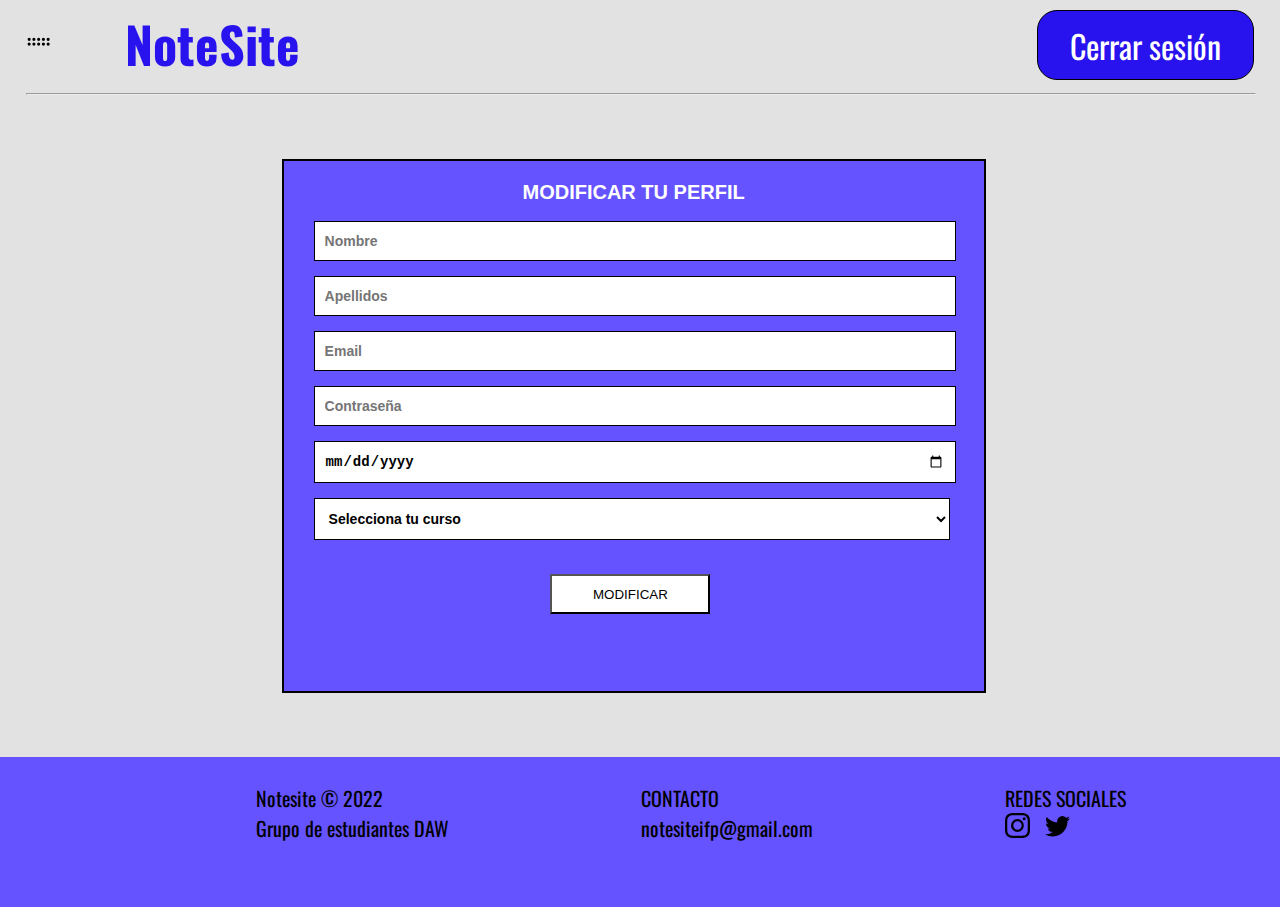
<file: modificarperfil.html>
<!DOCTYPE html>
<html>

<head>
    <meta http-equiv=”Content-Language” content=”es”>
    <meta charset="UTF-8">
    <title>NoteSite</title>
    <link rel="stylesheet" href="style.css">
    <link rel="preconnect" href="https://fonts.googleapis.com">
    <link rel="preconnect" href="https://fonts.gstatic.com" crossorigin>
    <link href="https://fonts.googleapis.com/css2?family=Oswald&family=Playfair+Display:wght@500&display=swap"
        rel="stylesheet">
    <link>
    <link rel="preconnect" href="https://fonts.googleapis.com">
    <link rel="preconnect" href="https://fonts.gstatic.com" crossorigin>
    <link href="https://fonts.googleapis.com/css2?family=Oswald:wght@300&display=swap" rel="stylesheet">
    <link rel="preconnect" href="https://fonts.googleapis.com">
    <link rel="preconnect" href="https://fonts.gstatic.com" crossorigin>
    <link href="https://fonts.googleapis.com/css2?family=Oswald:wght@300&family=Updock&display=swap" rel="stylesheet">
</head>

<body onload="iniciado()" id="body">
    <div id="header">
        <svg onclick="despliegueperfil()" id="aside" xmlns="http://www.w3.org/2000/svg" width="35" height="35" fill="currentColor"
            class="bi bi-grip-horizontal" viewBox="0 0 16 16">
            <path
             d="M2 8a1 1 0 1 1 0 2 1 1 0 0 1 0-2zm0-3a1 1 0 1 1 0 2 1 1 0 0 1 0-2zm3 3a1 1 0 1 1 0 2 1 1 0 0 1 0-2zm0-3a1 1 0 1 1 0 2 1 1 0 0 1 0-2zm3 3a1 1 0 1 1 0 2 1 1 0 0 1 0-2zm0-3a1 1 0 1 1 0 2 1 1 0 0 1 0-2zm3 3a1 1 0 1 1 0 2 1 1 0 0 1 0-2zm0-3a1 1 0 1 1 0 2 1 1 0 0 1 0-2zm3 3a1 1 0 1 1 0 2 1 1 0 0 1 0-2zm0-3a1 1 0 1 1 0 2 1 1 0 0 1 0-2z" />
        </svg>
        <h1 id="logo" onclick="inicio()">NoteSite</h1>
          <button id="cerrarsesionperfil"onclick="cerrarsesion()">
            <p>Cerrar sesión</p>
        </button> 
    </div>

    <div id="menulateral" style="display: none;">
        <p onclick="asignaturas()">Mis asignaturas</p>
        <hr class="hrlateral">
        <p onclick="apuntes()">Mis apuntes</p>
        <hr class="hrlateral">
        <p onclick="grupos()">Grupos</p>
        <hr class="hrlateral">
        <p onclick="explorar()">Explorar</p>
       
    </div>

    <hr id="hr">

    <div id="formulariomodificar">
        <h5>MODIFICAR TU PERFIL</h5>
        <input type="text" class="form" id="nombre" placeholder="Nombre">
        <input type="text" class="form" id="apellidos" placeholder="Apellidos">
        <input type="text" class="form" id="email" placeholder="Email">
        <input type="password" class="form" id="contraseña" placeholder="Contraseña">
        <input type="date" class="form" id="fechanac" placeholder="Fecha de nacimiento">
        <select name="curso" id="formselectmod" placeholder="Curso">

            <option disabled selected>Selecciona tu curso</option>

            <option>1º ESO</option>

            <option>2º ESO</option>

            <option>3º ESO</option>

            <option>4º ESO</option>

            <option>1º Bachillerato</option>

            <option>2º Bachillerato</option>

        </select>
        <button type="button" id="boton" onclick="modificarPerfil()">MODIFICAR</button>
   
    </div>

    <footer id="footer">
        <p id="empresa">Notesite © 2022
            <br>
            Grupo de estudiantes DAW
        </p>
        <p id="contacto">CONTACTO
            <br>
            notesiteifp@gmail.com
        </p>
        <p id="social">REDES SOCIALES
            <br>
            <a href=""><svg id="iconoinsta" xmlns="http://www.w3.org/2000/svg" width="25" height="25"
                    fill="currentColor" class="bi bi-instagram" viewBox="0 0 16 16">
                    <path
                        d="M8 0C5.829 0 5.556.01 4.703.048 3.85.088 3.269.222 2.76.42a3.917 3.917 0 0 0-1.417.923A3.927 3.927 0 0 0 .42 2.76C.222 3.268.087 3.85.048 4.7.01 5.555 0 5.827 0 8.001c0 2.172.01 2.444.048 3.297.04.852.174 1.433.372 1.942.205.526.478.972.923 1.417.444.445.89.719 1.416.923.51.198 1.09.333 1.942.372C5.555 15.99 5.827 16 8 16s2.444-.01 3.298-.048c.851-.04 1.434-.174 1.943-.372a3.916 3.916 0 0 0 1.416-.923c.445-.445.718-.891.923-1.417.197-.509.332-1.09.372-1.942C15.99 10.445 16 10.173 16 8s-.01-2.445-.048-3.299c-.04-.851-.175-1.433-.372-1.941a3.926 3.926 0 0 0-.923-1.417A3.911 3.911 0 0 0 13.24.42c-.51-.198-1.092-.333-1.943-.372C10.443.01 10.172 0 7.998 0h.003zm-.717 1.442h.718c2.136 0 2.389.007 3.232.046.78.035 1.204.166 1.486.275.373.145.64.319.92.599.28.28.453.546.598.92.11.281.24.705.275 1.485.039.843.047 1.096.047 3.231s-.008 2.389-.047 3.232c-.035.78-.166 1.203-.275 1.485a2.47 2.47 0 0 1-.599.919c-.28.28-.546.453-.92.598-.28.11-.704.24-1.485.276-.843.038-1.096.047-3.232.047s-2.39-.009-3.233-.047c-.78-.036-1.203-.166-1.485-.276a2.478 2.478 0 0 1-.92-.598 2.48 2.48 0 0 1-.6-.92c-.109-.281-.24-.705-.275-1.485-.038-.843-.046-1.096-.046-3.233 0-2.136.008-2.388.046-3.231.036-.78.166-1.204.276-1.486.145-.373.319-.64.599-.92.28-.28.546-.453.92-.598.282-.11.705-.24 1.485-.276.738-.034 1.024-.044 2.515-.045v.002zm4.988 1.328a.96.96 0 1 0 0 1.92.96.96 0 0 0 0-1.92zm-4.27 1.122a4.109 4.109 0 1 0 0 8.217 4.109 4.109 0 0 0 0-8.217zm0 1.441a2.667 2.667 0 1 1 0 5.334 2.667 2.667 0 0 1 0-5.334z" />
                </svg></a>
            <a href="https://twitter.com/note_site"><svg id="iconotwitter" xmlns="http://www.w3.org/2000/svg" width="25" height="25"
                    fill="currentColor" class="bi bi-twitter" viewBox="0 0 16 16">
                    <path
                        d="M5.026 15c6.038 0 9.341-5.003 9.341-9.334 0-.14 0-.282-.006-.422A6.685 6.685 0 0 0 16 3.542a6.658 6.658 0 0 1-1.889.518 3.301 3.301 0 0 0 1.447-1.817 6.533 6.533 0 0 1-2.087.793A3.286 3.286 0 0 0 7.875 6.03a9.325 9.325 0 0 1-6.767-3.429 3.289 3.289 0 0 0 1.018 4.382A3.323 3.323 0 0 1 .64 6.575v.045a3.288 3.288 0 0 0 2.632 3.218 3.203 3.203 0 0 1-.865.115 3.23 3.23 0 0 1-.614-.057 3.283 3.283 0 0 0 3.067 2.277A6.588 6.588 0 0 1 .78 13.58a6.32 6.32 0 0 1-.78-.045A9.344 9.344 0 0 0 5.026 15z" />
                </svg></a>
        </p>
    </footer>
    <script src="scriptiniciar.js"></script>
    </body>
    </html>
</file>
<file: style.css>
*
{
    margin: 0;
    padding: 0;
    background-color: rgb(226, 226, 226);   
}


a{
    text-decoration: none;
}
#header{
    display: flex;
    margin-top: 0.5%;
    margin-left: 2%;
    margin-right: 2%;
}
#aside{
    margin-top: 1.5%;
    cursor: pointer;
}

#logo{
    font-family: 'Oswald', sans-serif;
    color: rgb(40, 18, 238);
    margin-left: 6%;
    font-size: 50px; 
    cursor: pointer; 
}

#buscar{
    width: 30%;
    height: 40px;
    font-size: 18px;
    color: black;
    outline:none;
    border: 1px solid silver;
    border-radius: 30px;
    background-color: white;
    margin-left: 15%;
    margin-top: 1%;
    padding-left: 0.8%;
}

#lupa{
    background-color: transparent;
    margin-top: 1.4%;
    margin-left: 1%;
    cursor: pointer;
}

#cerrarsesion{
    width: 300px;
    height: 70px;
    background-color: rgb(40, 18, 238);
    border: 1px solid black;
    border-radius: 20px;
    margin-left: 10%;
    margin-top: 0.3%;
    cursor:pointer;
    color: white;
}

#cerrarsesion p
{
    font-size: 240%;
    background-color: transparent;
    font-family: 'Oswald', sans-serif;
    justify-content: center;
}

#cerrarsesion:hover{
 
    background-color:#008db8 ;
}

#cerrarsesionperfil{
    width: 300px;
    height: 70px;
    background-color: rgb(40, 18, 238);
    border: 1px solid black;
    border-radius: 20px;
    margin-left: 60%;
    margin-top: 0.3%;
    cursor:pointer;
    color: white;
}

#cerrarsesionperfil p
{
    font-size: 240%;
    background-color: transparent;
    font-family: 'Oswald', sans-serif;
    justify-content: center;
}

#cerrarsesionperfil:hover{
 
    background-color:#008db8 ;
}

#registrar{
    width: 200px;
    height: 70px;
    background-color: rgb(40, 18, 238);
    border: 1px solid black;
    border-radius: 20px;
    margin-left: 10%;
    margin-top: 0.3%;
    cursor:pointer;
    color: white;
}

#registrar p
{
    font-size: 240%;
    background-color: transparent;
    font-family: 'Oswald', sans-serif;
    justify-content: center;
}

#registrar:hover{
 
    background-color:#008db8 ;
}

#perfil{

    width: 90px;
    height: 90px;
    background-color: rgb(40, 18, 238);
    border: 1px solid black;
    border-radius: 20px;
    margin-left: 5%;
    cursor:pointer;
    color: white;
}

#perfil svg
{
    
    background-color:transparent;
    justify-content: center;
}

#perfil:hover{
 
    background-color:#008db8;
}

#hr{
    margin-top: 1%;
    margin-left: 2%;
    width: 96%;
}

#hrasig{
    margin-top: 7%;
    margin-left: 2%;
    width: 96%;
    border: 4px solid rgb(101, 83, 255);
}

#motivacion{
    width: 50%;
    margin-top: 4%;
    margin-left: 23%;
}

#motivacion h3{
    margin-bottom: 3%;
    padding: 2%;
    font-size: 50px;
    text-align: center;
    font-family: 'Oswald', sans-serif;
    font-family: 'Updock', cursive;
}

#motivacion img{
    display: block;
    margin: auto; 
}

#consejos{
    width: 47%;
    height: 40%;
    margin-top: 6%;
    margin-left: 26%;
    border: 3px solid black;
    border-radius: 10px;
    background-color: #fafafa;
}

#consejos h4{
    font-size: 30px;
    text-align: center;
    font-family: 'Oswald', sans-serif;
    background-color: #fafafa;
}

#contenidoarriba{
    display: flex;
    background-color: #fafafa;
}

#arribaizquierda{
    display: flex;
    width: 40%;
    margin-top: 1%;
    margin-left: 5%;
    background-color: #fafafa;
}

#nube
{
    margin-top: 1%;
    background-color: #fafafa;
}

#arribaizquierda p{
    font-size: 16px;
    margin-left: 3%;
    margin-top: 2%;
    font-family: 'Oswald', sans-serif;
    background-color: #fafafa;
}

#arribaderecha{
    display: flex;
    width: 40%;
    margin-top: 1%;
    margin-left: 10%;
    background-color: #fafafa;
}

#estrella
{
    margin-top: 2%;
    background-color: #fafafa;
}

#arribaderecha p{
    font-size: 16px;
    margin-left: 3%;
    margin-top: 2%;
    font-family: 'Oswald', sans-serif;
    background-color: #fafafa;
}

#contenidoabajo{
    margin-top: 5%;
    background-color: #fafafa;
}

#abajo{
    margin-left: 20%;
    margin-bottom: 3%;
    display: flex;
    width: 60%;
    background-color: #fafafa;
}

#abajo p{
    font-size: 16px;
    margin-left: 3%;
    font-family: 'Oswald', sans-serif;
    background-color: #fafafa;
}

#libro{
    background-color: #fafafa;
}

#footer{
    width: 100%;
    height: 150px;
    background-color: rgb(101, 83, 255);
    margin-top: 5%;
    display: flex;
    
}

#empresa{
    background-color: rgb(101, 83, 255);
    font-family: 'Oswald', sans-serif;
    margin-left: 20%;
    margin-top: 2%;
    font-size: 20px;
    height: 60%;
    
}

#contacto{
    background-color: rgb(101, 83, 255);
    margin-left: 15%;
    margin-top: 2%;
    font-size: 20px;
    font-family: 'Oswald', sans-serif;
    height: 60%;
}

#social{
    background-color: rgb(101, 83, 255);
    font-family: 'Oswald', sans-serif;
    margin-left: 15%;
    margin-top: 2%;
    font-size: 20px; 
    height: 60%;
}
#social a{
    background-color: rgb(101, 83, 255);

}

#iconoinsta{
    background-color: rgb(101, 83, 255);
    color: black;
    
}

#iconotwitter{
    background-color: rgb(101, 83, 255);
    margin-left: 8%;
    color: black;
}

#menulateral{
    width: 15%;
    background-color: rgb(101, 83, 255);
    position: absolute;
    display: flex;
    justify-content: center;
    margin-top: -105px;
}

#menulateral p{
    background-color: rgb(101, 83, 255);
    /*margin-left: 30%;*/
    margin-top: 22%;
    /*margin-right: 25%;*/
    font-family: 'Oswald', sans-serif;
    font-size: 20px;
    cursor:pointer;
    text-align: center;
}

#menulateral p:hover{
    text-decoration: underline;
}

.hrlateral{
    margin-top: 18%;
    margin-left: 5%;
    margin-right: 5%;
}

#formularioregis
{
    width: 30%;
    height: 530px;
    background-color: rgb(101, 83, 255);
    margin:auto;
    position: absolute;
    margin-top: -40%;
    margin-left: 32%;
    padding:20px 30px;
    color:white;
    border: 2px solid black;
}

#formularioregis h5
{
    margin:0;
    text-align: center;
    height: 40px;
    border-bottom: white;
    font-size: 20px;
    font-family: Arial, Helvetica, sans-serif;
    background-color: rgb(101, 83, 255);
}

#formularioregis a
{
    background-color: transparent;
    color: white;
}

#formularioregis p{
    background-color: rgb(101, 83, 255);
    text-align: center;
    margin-top: 1%;
    font-family: Arial, Helvetica, sans-serif;
    cursor: pointer;
}

#formulariomodificar
{
    width: 50%;
    height: 490px;
    background-color: rgb(101, 83, 255);
    margin:auto;
    margin-top: 5%;
    margin-left: 22%;
    padding:20px 30px;
    color:white;
    border: 2px solid black;
}

#formulariomodificar h5
{
    margin:0;
    text-align: center;
    height: 40px;
    border-bottom: white;
    font-size: 20px;
    font-family: Arial, Helvetica, sans-serif;
    background-color: rgb(101, 83, 255);
}

#formulariomodificar a
{
    background-color: transparent;
    color: white;
}

#formulariomodificar p{
    background-color: rgb(101, 83, 255);
    text-align: center;
    margin-top: 1%;
    font-family: Arial, Helvetica, sans-serif;
    cursor: pointer;
}

#boton{
    width: 25%;
    margin-left: 37%;
    height: 40px;
    background-color: white;
    margin-top:3%;
}

#botonvolver{
    margin-left: 37%;
    margin-top: 3%;
    height: 40px;
    background-color: white;
    width: 25%;
}

#formularioinicio
{
    width: 30%;
    height: 300px;
    background-color: rgb(101, 83, 255);
    margin:auto;
    position: absolute;
    margin-top: -30%;
    margin-left: 32%;
    padding:20px 30px;
    color:white;
    border: 2px solid black;
}

#formularioinicio h5
{
    margin:0;
    text-align: center;
    height: 40px;
    border-bottom: white;
    font-size: 20px;
    font-family: Arial, Helvetica, sans-serif;
    background-color: rgb(101, 83, 255);
}

#formularioinicio a
{
    background-color: transparent;
    color: white;
}

#formularioinicio p{
    background-color: rgb(101, 83, 255);
    text-align: center;
    margin-top: 1%;
    font-family: Arial, Helvetica, sans-serif;
    cursor: pointer;
}

#boton{
    width: 25%;
    margin-left: 37%;
    height: 40px;
    background-color: white;
    margin-top:3%;
}

#botonvolver{
    margin-left: 37%;
    margin-top: 3%;
    height: 40px;
    background-color: white;
    width: 25%;
}

.form{
    width: 97%;
    border: 1px solid white;
    margin-bottom: 15px;
    padding: 11px 10px;
    background-color: white;
    font-size: 14px;
    font-weight: bold;
    border: 1px solid black;
}

#formselect{

    width: 101%;
    border: 1px solid white;
    margin-bottom: 15px;
    padding: 11px 10px;
    background-color: white;
    font-size: 14px;
    font-weight: bold;
    border: 1px solid black;
}

#formselectmod{

    width: 99.5%;
    border: 1px solid white;
    margin-bottom: 15px;
    padding: 11px 10px;
    background-color: white;
    font-size: 14px;
    font-weight: bold;
    border: 1px solid black;
}

#tituloapuntes{
    margin-left: 43%;
    font-family: 'Oswald', sans-serif;
    font-size: 300%;
    color: rgb(101, 83, 255);
    margin-top: 2%;
}

#titulotodosapuntes{
    margin-left: 41%;
    font-family: 'Oswald', sans-serif;
    font-size: 300%;
    color: rgb(101, 83, 255);
    margin-top: 2%;
}

#apuntesbox{
    background-color: transparent;
    width: 100%;
    height:20%;
    display: flex;
    flex-wrap: wrap;
    margin-left: 0%;
}

.cajita:hover
{
    transform:scale(1.1);
}

.cajita
{
    width: 20%;
    margin-left: 4%;
    background-color: #d4d3d3;
    border-radius: 10%;
    border: 2px solid rgb(101, 83, 255);
    margin-top: 5%;
}

.cajitatodo{
    width: 20%;
    margin-left: 4%;
    background-color: #d4d3d3;
    border-radius: 10%;
    border: 2px solid rgb(101, 83, 255);
    margin-top: 5%;
}

.cajitatodo:hover
{
    transform:scale(1.1);
}

.titulocaja
{
    font-family: 'Oswald', sans-serif; 
    font-size: 120%;
    text-align: center;
    margin-top:2%;
    background-color: transparent;
}

.imagencaja{
    background-color: transparent;
    height: 80%;
    width: 80%;
    border-radius: 5%;
    margin-left: 10%;
    margin-top: 6%;
}

.interior{
    display: flex;
    background-color: #d4d3d3;
    padding:2%;
    margin-left: 10%;
    margin-right: 5%;
}

.interior p{
    background-color: transparent;
    text-decoration: none;
}

#cadaasig:hover{
    text-decoration: underline;
    cursor: pointer;
}

#asignaturamain{
    width: 100%;
    height: 100%;
    
}

#tusasignaturas{

    width: 25%;
    height: 50%;
    margin-top: 3%;
    margin-left: 36%;
}

#añadirasignaturas{
    height: 50%;
    margin-top: 3%;
    display: flex;
    flex-wrap: wrap;
}

.cajitaasignaturas{
    margin-top:10%;
    background-color: rgb(101, 83, 255);
    border: 2px solid #060707;
    display: flex
}

.cajitaasignaturas p{
    background-color: rgb(101, 83, 255);
    padding: 2%;
    width: 80%;
    font-family: 'Oswald', sans-serif;
    font-size: 125%;
}

.cajitaasignaturasañadir{
    margin-top:10%;
    background-color: rgb(101, 83, 255);
    border: 2px solid #060707;
    display: flex;
    margin-left: 6%;
    width:25%;
}

.cajitaasignaturasañadir p{
    background-color: rgb(101, 83, 255);
    padding: 2%;
    width: 80%;
    font-family: 'Oswald', sans-serif;
    font-size: 125%;
}

.papelera{
    background-color: transparent;
    float: right;
    margin-top: 2%;
    width: 20%;
    cursor: pointer;
}

.papelera:hover{
    color: red;
}

.papeleraapuntes{
    background-color: transparent;
    margin-left: 18%;
    margin-top:4%;
    cursor: pointer;
}

.papeleraapuntes:hover{
    color: red;
}

.downloadapuntes{
    background-color: transparent;
    margin-left: 13%;
    margin-top:4%;
    cursor: pointer;
}

.downloadapuntes:hover{
color: rgb(21, 255, 0);
}

#tituloasignaturas{
    margin-left: 13%;
    font-family: 'Oswald', sans-serif;
    font-size: 300%;
    color: rgb(101, 83, 255);
    margin-top: 2%;   
}

#añadirasignaturastitulo{

    margin-left: 22%;
    font-family: 'Oswald', sans-serif;
    font-size: 300%;
    color: rgb(101, 83, 255);
    margin-top: 5%;
    width: 40%; 
}

#tituloarribaasignaturas{
    margin-left: 20%;
    width: 100%;
}

.suma{
    background-color: transparent;
    float: right;
    margin-top: 1%;
    width: 20%;
    cursor: pointer;
}

.suma:hover{
    color: rgb(22, 255, 22);
}

#partetitulo{
    display: flex;
    margin-bottom: -2%;
}

#subirapuntes{
 
    font-size: 25px;
    font-family: 'Oswald', sans-serif;
    margin-top: 3%;
    margin-left: 0.7%;
    color: rgb(101, 83, 255);
}

#upload{
    color:rgb(101, 83, 255);
    margin-left: 21%;
    margin-right: 2%;
    margin-top: 3.5%;
}

#apuntescajitas{
    display: flex;
    flex-wrap: wrap;
}

#tituloapuntestodo h3{
    font-family: 'Oswald', sans-serif;
    color: rgb(101, 83, 255);
    font-size: 50px;
    margin-left: 10%;
    margin-top: 5%;
}
#todosapuntes{
    background-color: transparent;
    width: 100%;
    height:20%;
    margin-left: 0%;
}

.apuntesmicajita{
    background-color: transparent;
    width: 100%;
    display: flex;
    flex-wrap: wrap;
    margin-left: 0%;
}

#volver{
    font-family: 'Oswald', sans-serif;
    color: rgb(101, 83, 255);
    position: absolute;
    margin-left: 84%;
    margin-top: 10%;
    font-size: 30px;
}

#volver:hover{
    color:rgb(22, 255, 22);
}

#volvericono{
    color: rgb(101, 83, 255);
    position: absolute;
    margin-left: 81.8%;
    margin-top: 10.5%;
}

#volvericono:hover{
    color:rgb(22, 255, 22); 
}


.drag-area{
    border: 5px dashed rgb(101, 83, 255);
    height:120px;
    width: 300px;
    border-radius: 10%;
    margin-top: 1%;
    display: flex;
    align-items: center;
    justify-content: center;
    flex-direction: column;
    margin-left: 20%;
    color:rgb(101, 83, 255);
}

.drag-area.active{

    border:3px dashed #008db8;
}

.drag-area h2{
    font-size: 25px;
    font-family: 'Oswald', sans-serif;
}

.drag-area span{
    font-size: 25px;
  color:rgb(101, 83, 255);
  font-family: 'Oswald', sans-serif;
}

.drag-area button{
    padding: 5px 5px;
    font-size: 15px;
    color: rgb(101, 83, 255);
    border: 1px solid rgb(101, 83, 255);
    outline: none;
    cursor: pointer;
    font-family: 'Oswald', sans-serif;
}
</file>
